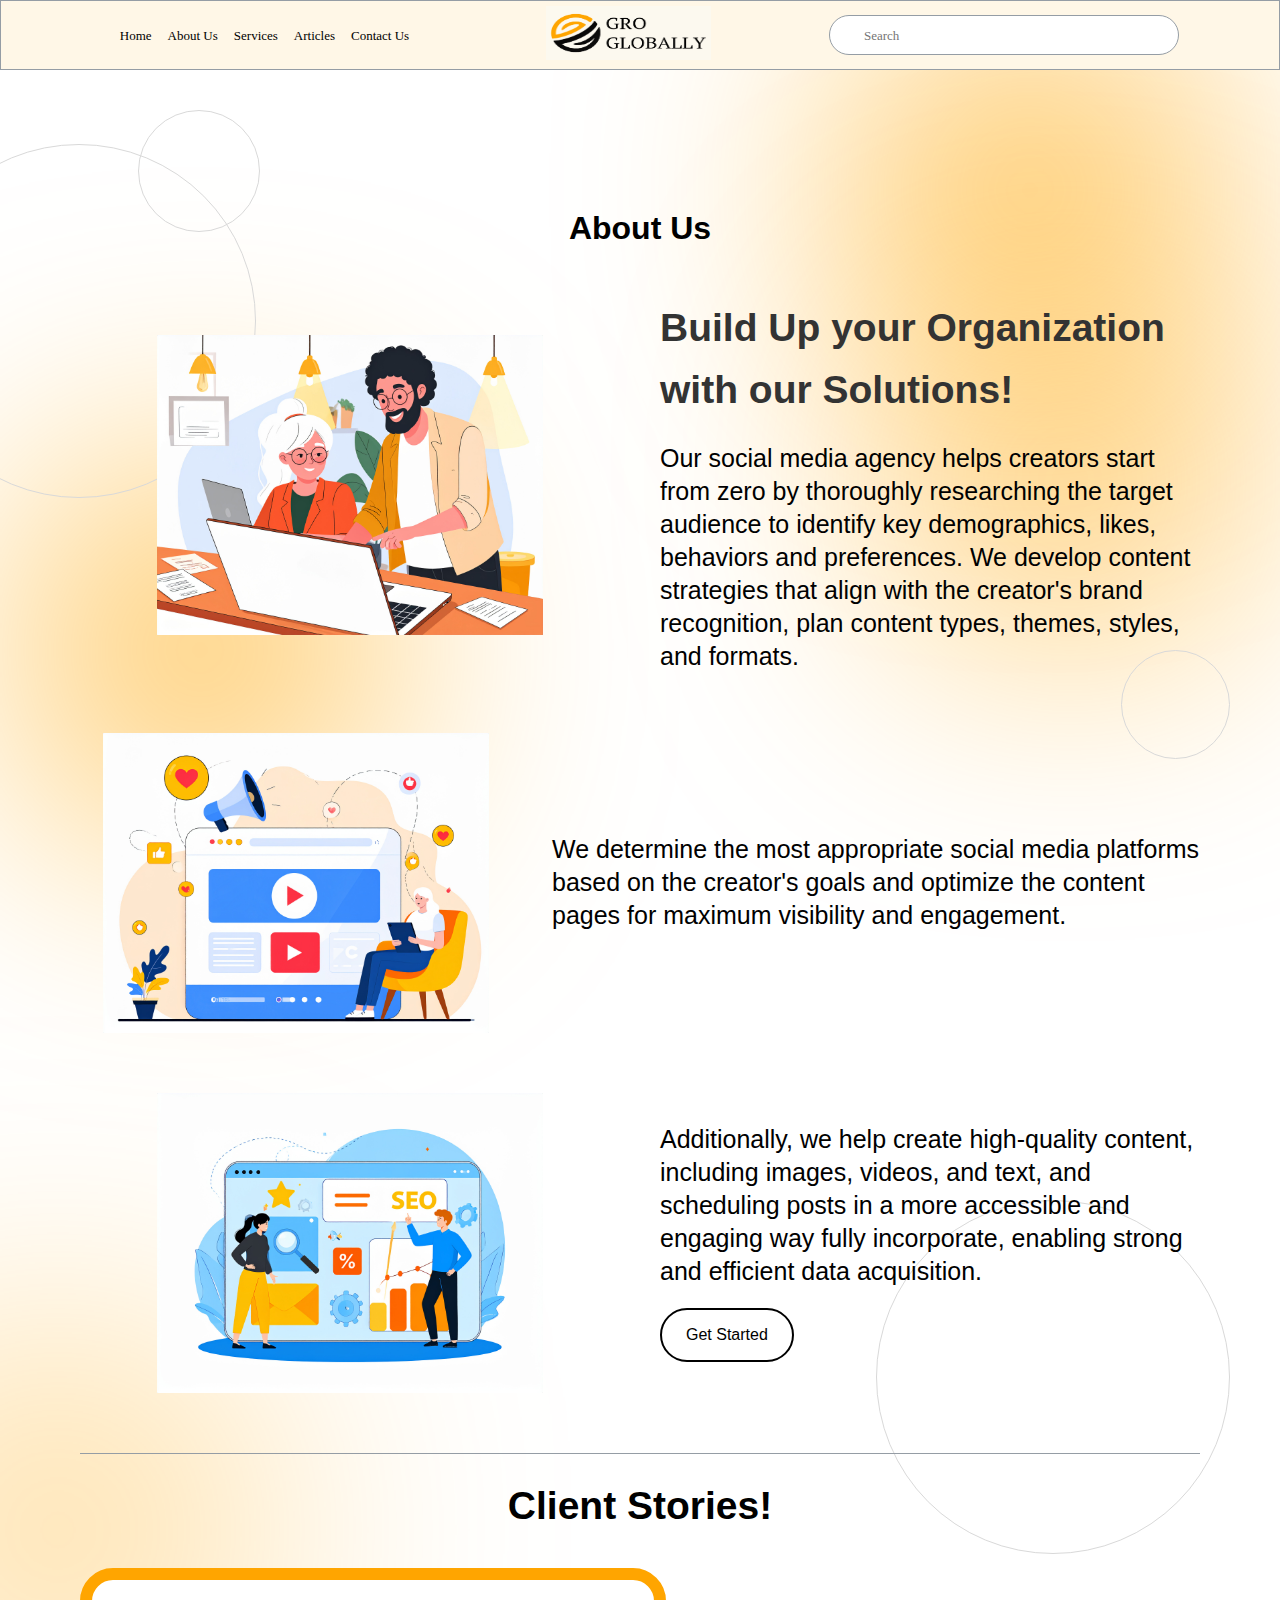
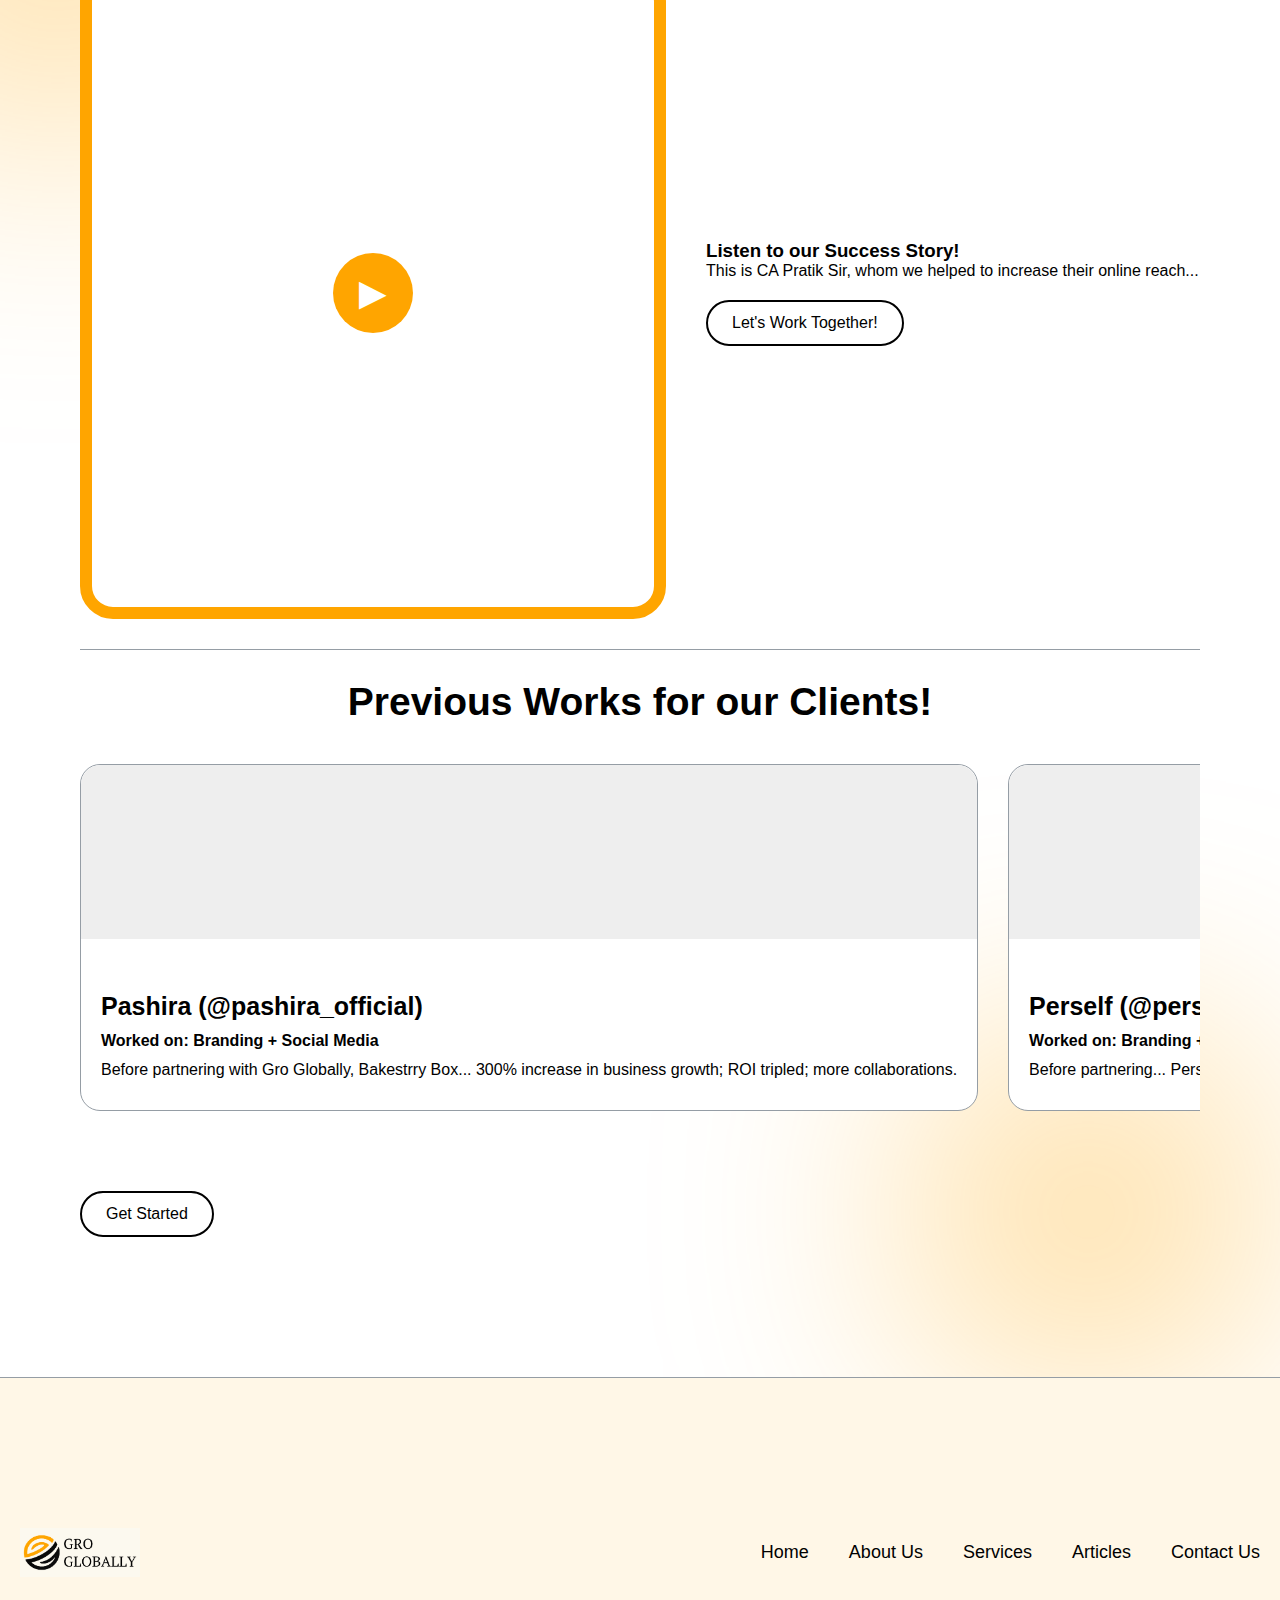
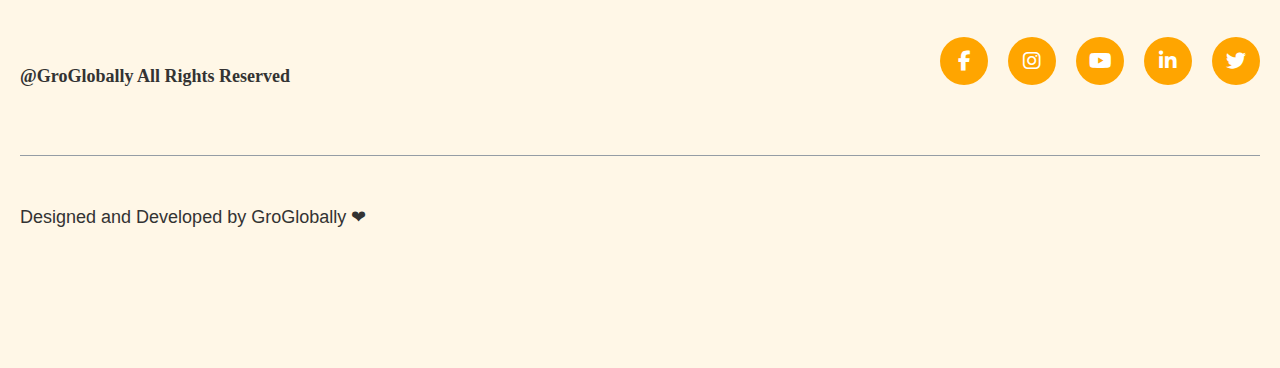
<file: aboutindex.html>
<!DOCTYPE html>
<html lang="en">
<head>
    <meta charset="UTF-8">
    <meta name="viewport" content="width=device-width, initial-scale=1.0">
    <title>About Us - GroGlobally</title>
              <link rel="stylesheet" href="https://cdnjs.cloudflare.com/ajax/libs/font-awesome/6.5.0/css/all.min.css">

    <link rel="stylesheet" href="aboutstyle.css">
    <style>


/* Make content grow to push footer */
main {
    flex: 1;
}

        /* Make body fill full height */
html, body {
    height: 100%;
    margin: 0;
    display: flex;
    flex-direction: column;
}
        /* Footer Styles */
        .footer {
            background: #FFF7E7;
            border-top: 1px solid #959DA5;
            padding: 70px 0 30px;
            margin-top: auto;
        }
        
        .footer-content {
            max-width: 1290px;
            margin: 0 auto;
        }
        
        .footer-top {
            display: flex;
            justify-content: space-between;
            align-items: center;
            margin-bottom: 60px;
            flex-wrap: wrap;
            gap: 30px;
        }
        
        .footer-logo {
            display: flex;
            flex-direction: column;
            align-items: center;
            font-weight: 700;
            color: #1a2a6c;
        }
        
        .footer-logo span:first-child {
            font-size: 24px;
            line-height: 1;
        }
        
        .footer-logo span:last-child {
            font-size: 20px;
            letter-spacing: 3px;
            margin-top: -5px;
        }
        
        .footer-menu {
            display: flex;
            gap: 40px;
            flex-wrap: wrap;
        }
        
        .footer-menu a {
            text-decoration: none;
            font-size: 18px;
            color: #000000;
            transition: all 0.3s ease;
            font-weight: 500;
        }
        
        .footer-menu a:hover {
            color: #FFA500;
        }
        
        .footer-middle {
            display: flex;
            justify-content: space-between;
            align-items: center;
            margin-bottom: 40px;
            flex-wrap: wrap;
            gap: 30px;
        }
        
        .copyright {
            font-weight: 700;
            font-size: 18px;
            color: #333;
        }
        
        .social-icons {
            display: flex;
            gap: 20px;
        }
        
        .social-icon {
            width: 48px;
            height: 48px;
            background: #FFA500;
            border-radius: 50%;
            display: flex;
            align-items: center;
            justify-content: center;
            color: white;
            font-size: 20px;
            transition: all 0.3s ease;
            text-decoration: none;
        }
        
        .social-icon:hover {
            transform: translateY(-5px);
            background: #1a2a6c;
        }
        
        .divider {
            height: 1px;
            background: #959DA5;
            margin: 30px 0;
        }
        
        .footer-bottom {
            text-align: center;
            font-size: 18px;
            color: #333;
            padding-top: 20px;
        }
        /* Decorative Elements */
.ellipse {
    position: absolute;
    border: 1px solid #D9D9D9;
    border-radius: 50%;
    z-index: -1; /* keep behind content */
}

.ellipse-130 {
    width: 354px; height: 354px;
    left: -98px; top: 144px;
}
.ellipse-139 {
    width: 122px; height: 122px;
    left: 138px; top: 110px;
}
.ellipse-140 {
    width: 109px; height: 109px;
    right: 50px; top: 650px;
}
.ellipse-136 {
    width: 354px; height: 354px;
    right: 50px; top: 1200px;
}


.orange-blur {
    position: absolute;
    background: #FFA500;
    filter: blur(150px);
    border-radius: 50%;
    z-index: -2; /* behind ellipses */
}

.orange-131 { width: 260px; height: 260px; right: 80px; top: 350px; }
.orange-132 { width: 260px; height: 260px; left: -72px; top: 1400px; filter: blur(175px); }
.orange-133 { width: 224px; height: 224px; right: 80px; top: 2700px; }

.about-section {
    max-width: 1200px;
    margin: 0 auto;
    padding: 60px 20px;
}

.section-title {
    text-align: center;
    font-size: 32px;
    font-weight: 700;
    margin-bottom: 50px;
}

.about-point {
    display: flex;
    align-items: center;
    justify-content: space-between;
    margin-bottom: 60px;
    gap: 40px;
}

.about-point .about-text {
    flex: 1;
    font-size: 18px;
    line-height: 1.6;
    
    color: #333;
}

.about-point .about-img {
    flex: 1;
    height: 300px;
    background-size: contain;
    background-repeat: no-repeat;
    background-position: center;
}

/* Alternating layout */
.point-1 .about-img {
    background-image: url("AboutUs_1.jpg");
}
.point-2 .about-img {
    background-image: url("AboutUs_2.jpg");
}
.point-3 .about-img {
    background-image: url("AboutUs_3.jpg");
}

/* Reverse order for point-2 */
.point-2 {
    flex-direction: row-reverse;
        text-align: left;

}

/* Button style */
.btn-outline {
    display: inline-block;
    padding: 12px 24px;
    border: 2px solid #000;
    border-radius: 30px;
    text-decoration: none;
    font-size: 16px;
    font-weight: 500;
    color: #000;
    margin-top: 20px;
    transition: all 0.3s ease;
}
.btn-outline:hover {
    background: #000;
    color: #fff;
}
/* Default text style */
.about-point .about-text {
    flex: 1;
    font-size: 18px;
    line-height: 1.6;
    color: #333;
    text-align: left; /* makes it left-aligned instead of centered */
}

/* Special case for point-2 */
.point-2 .about-text {
    text-align: left;
    flex: 1.2;              /* make text take more space */
}

.point-2 .about-img {
    flex: 0.8;              /* make image take less space */
}


    </style>
</head>
<body>
    <!-- Header/Navbar -->
    <header class="navbar">
        <div class="container">

            <nav class="nav-menu">
                <a href="index.html">Home</a>
                <a href="aboutindex.html">About Us</a>
                <a href="service.html">Services</a>
                <a href="blogs.html">Articles</a>
                <a href="contactus.html">Contact Us</a>
            </nav>
            <div class="logo">
                <img src="groglobally-logo.png" alt="GroGlobally Logo">
            </div>
            <div class="search-bar">
                <input type="text" placeholder="Search">
            </div>
        </div>
    </header>
<main>
    <section class="about-section">
        <div class="container">
            <h1 class="section-title">About Us</h1>
            <div class="about-point point-1">
                <div class="about-img img-"></div>
                <div class="about-text">
                    <h2>Build Up your Organization with our Solutions!</h2>
                    <p>
                        Our social media agency helps creators start from zero by thoroughly
                        researching the target audience to identify key demographics, likes,
                        behaviors and preferences. We develop content strategies that align
                        with the creator's brand recognition, plan content types, themes,
                        styles, and formats.
                    </p>
                </div>
            </div>

            <div class="about-point point-2">
                <div class="about-text">
                    <p>
                        We determine the most appropriate social media platforms based on
                        the creator's goals and optimize the content pages for maximum
                        visibility and engagement.
                    </p>
                </div>
                <div class="about-img img-2"></div>
            </div>

            <div class="about-point point-3">
                <div class="about-img img-3"></div>
                <div class="about-text">
                    <p>
                        Additionally, we help create high‑quality content, including images,
                        videos, and text, and scheduling posts in a more accessible and
                        engaging way fully incorporate, enabling strong and efficient data
                        acquisition.
                    </p>
                    <a href="contactus.html" class="btn-outline">Get Started</a>
                </div>
            </div>

            <hr class="divider">

            <div class="client-stories">
                <h2>Client Stories!</h2>
                <div class="story-wrap">
                    <div class="video-thumb">
                        <button class="play-btn">▶</button>
                    </div>
                    <div class="story-text">
                        <h3>Listen to our Success Story!</h3>
                        <p>This is CA Pratik Sir, whom we helped to increase their online reach...</p>
                        <a href="contactus.html" class="btn-outline">Let's Work Together!</a>
                    </div>
                </div>
            </div>

            <hr class="divider">

            <div class="previous-works">
                <h2>Previous Works for our Clients!</h2>
                <div class="works-carousel">
                    <div class="work-item">
                        <div class="work-img"></div>
                        <div class="work-content">
                            <h4>Pashira (@pashira_official)</h4>
                            <p><strong>Worked on: Branding + Social Media</strong></p>
                            <p>
                                Before partnering with Gro Globally, Bakestrry Box... 300% increase
                                in business growth; ROI tripled; more collaborations.
                            </p>
                        </div>
                    </div>
                    <div class="work-item">
                        <div class="work-img"></div>
                        <div class="work-content">
                            <h4>Perself (@perself7)</h4>
                            <p><strong>Worked on: Branding + Social Media</strong></p>
                            <p>
                                Before partnering... Perself witnessed a transformative shift... 4×
                                increase in engagement; steady follower growth.
                            </p>
                        </div>
                    </div>
                </div>
                <a href="#" class="btn-outline center-btn">Get Started</a>
            </div>
        </div>
    </section>
</main>

    <footer class="footer">
        <div class="container">
            <div class="footer-content">
                <div class="footer-top">
                                   <img src="groglobally-logo.png" alt="Description"style="width: 120px; height: auto;"/>
                   <div class="footer-menu">
    <a href="index.html">Home</a>
    <a href="aboutindex.html">About Us</a>
    <a href="service.html">Services</a>
    <a href="blogs.html">Articles</a>
    <a href="contactus.html">Contact Us</a>
</div>
                </div>
                <div class="footer-middle">
                    <div class="copyright">@GroGlobally All Rights Reserved</div>
                    <div class="social-icons">
                        <a href="#" class="social-icon"><i class="fab fa-facebook-f"></i></a>
                        <a href="#" class="social-icon"><i class="fab fa-instagram"></i></a>
                        <a href="#" class="social-icon"><i class="fab fa-youtube"></i></a>
                        <a href="#" class="social-icon"><i class="fab fa-linkedin-in"></i></a>
                        <a href="#" class="social-icon"><i class="fab fa-twitter"></i></a>
                    </div>
                </div>
                <div class="divider"></div>
                <div class="footer-bottom">
                    <p>Designed and Developed by GroGlobally ❤</p>
                </div>
            </div>
        </div>
    </footer>
        <!-- Decorative Elements -->
<div class="ellipse ellipse-130"></div>
<div class="ellipse ellipse-139"></div>
<div class="ellipse ellipse-140"></div>
<div class="ellipse ellipse-136"></div>
<div class="ellipse ellipse-137"></div>
<div class="ellipse ellipse-138"></div>

<div class="orange-blur orange-131"></div>
<div class="orange-blur orange-132"></div>
<div class="orange-blur orange-133"></div>
<div class="orange-blur orange-134"></div>
<div class="orange-blur orange-135"></div>
</body>
</html>
</file>
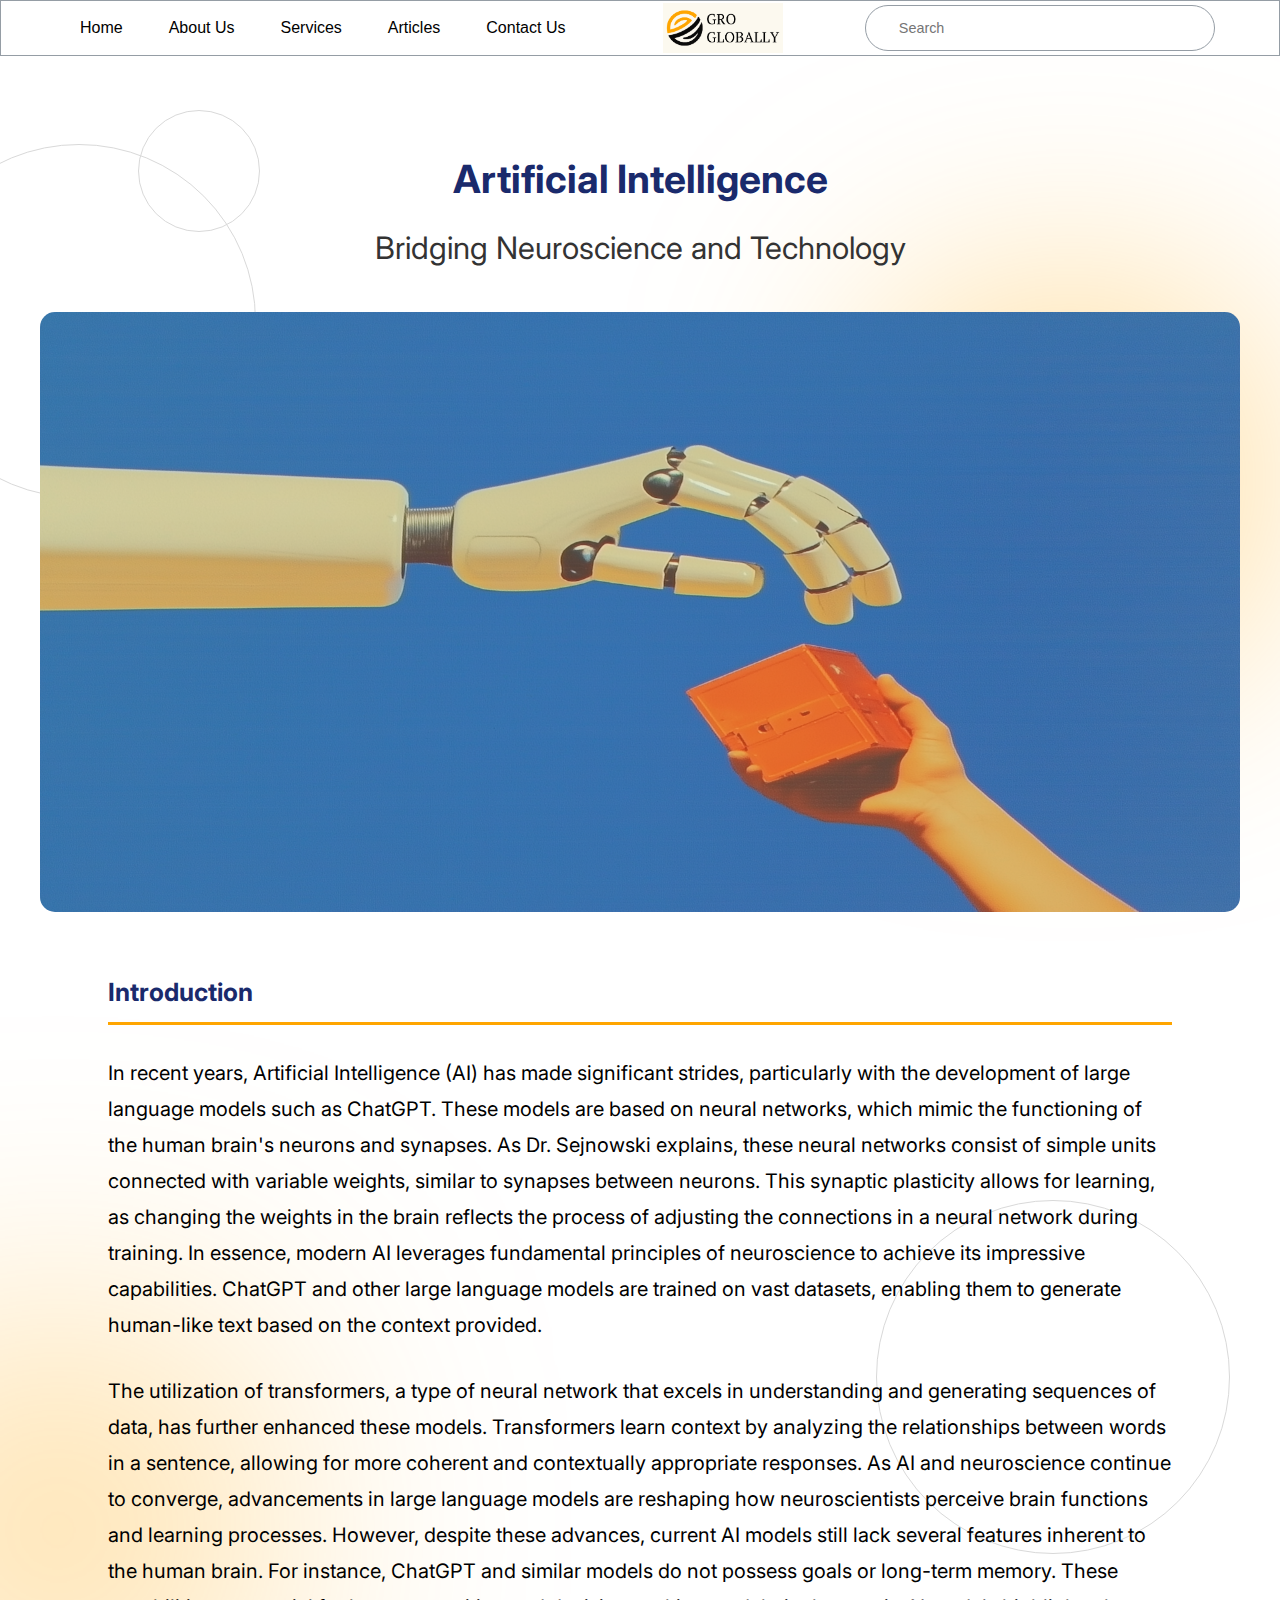
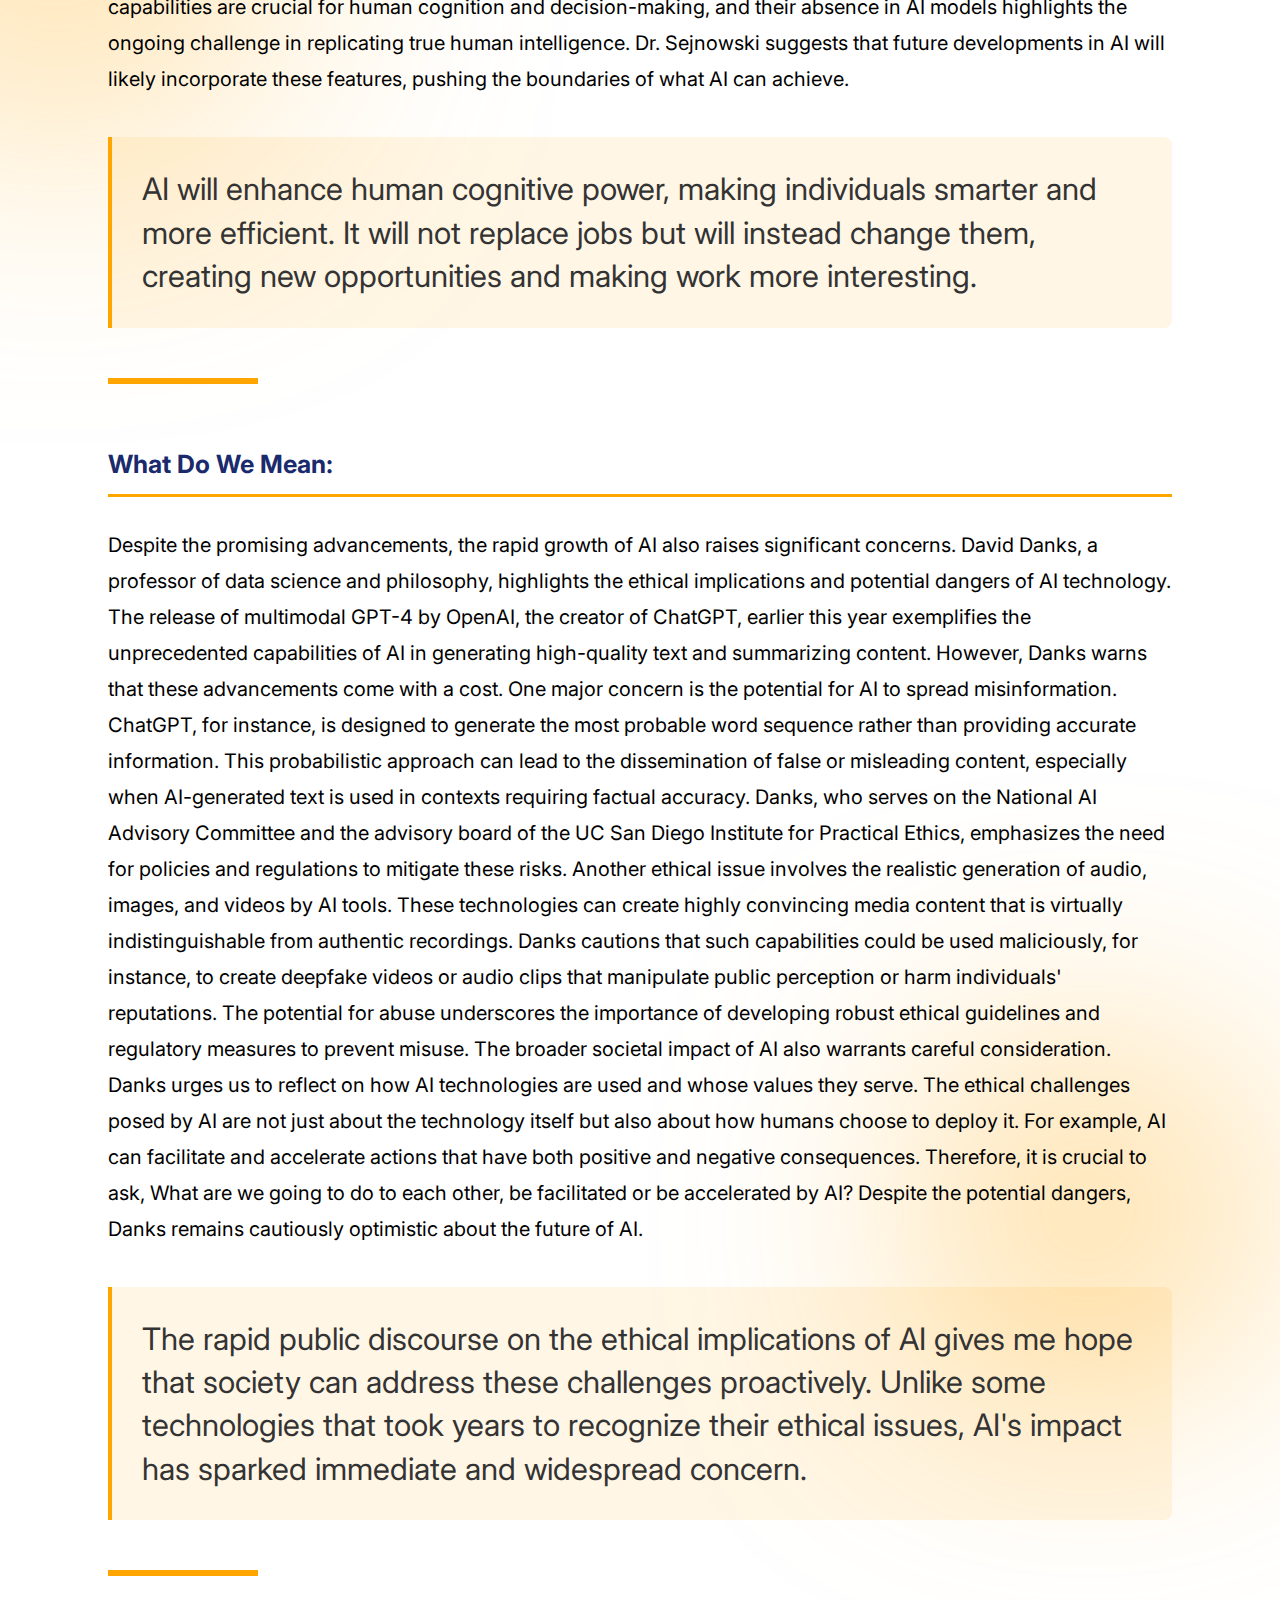
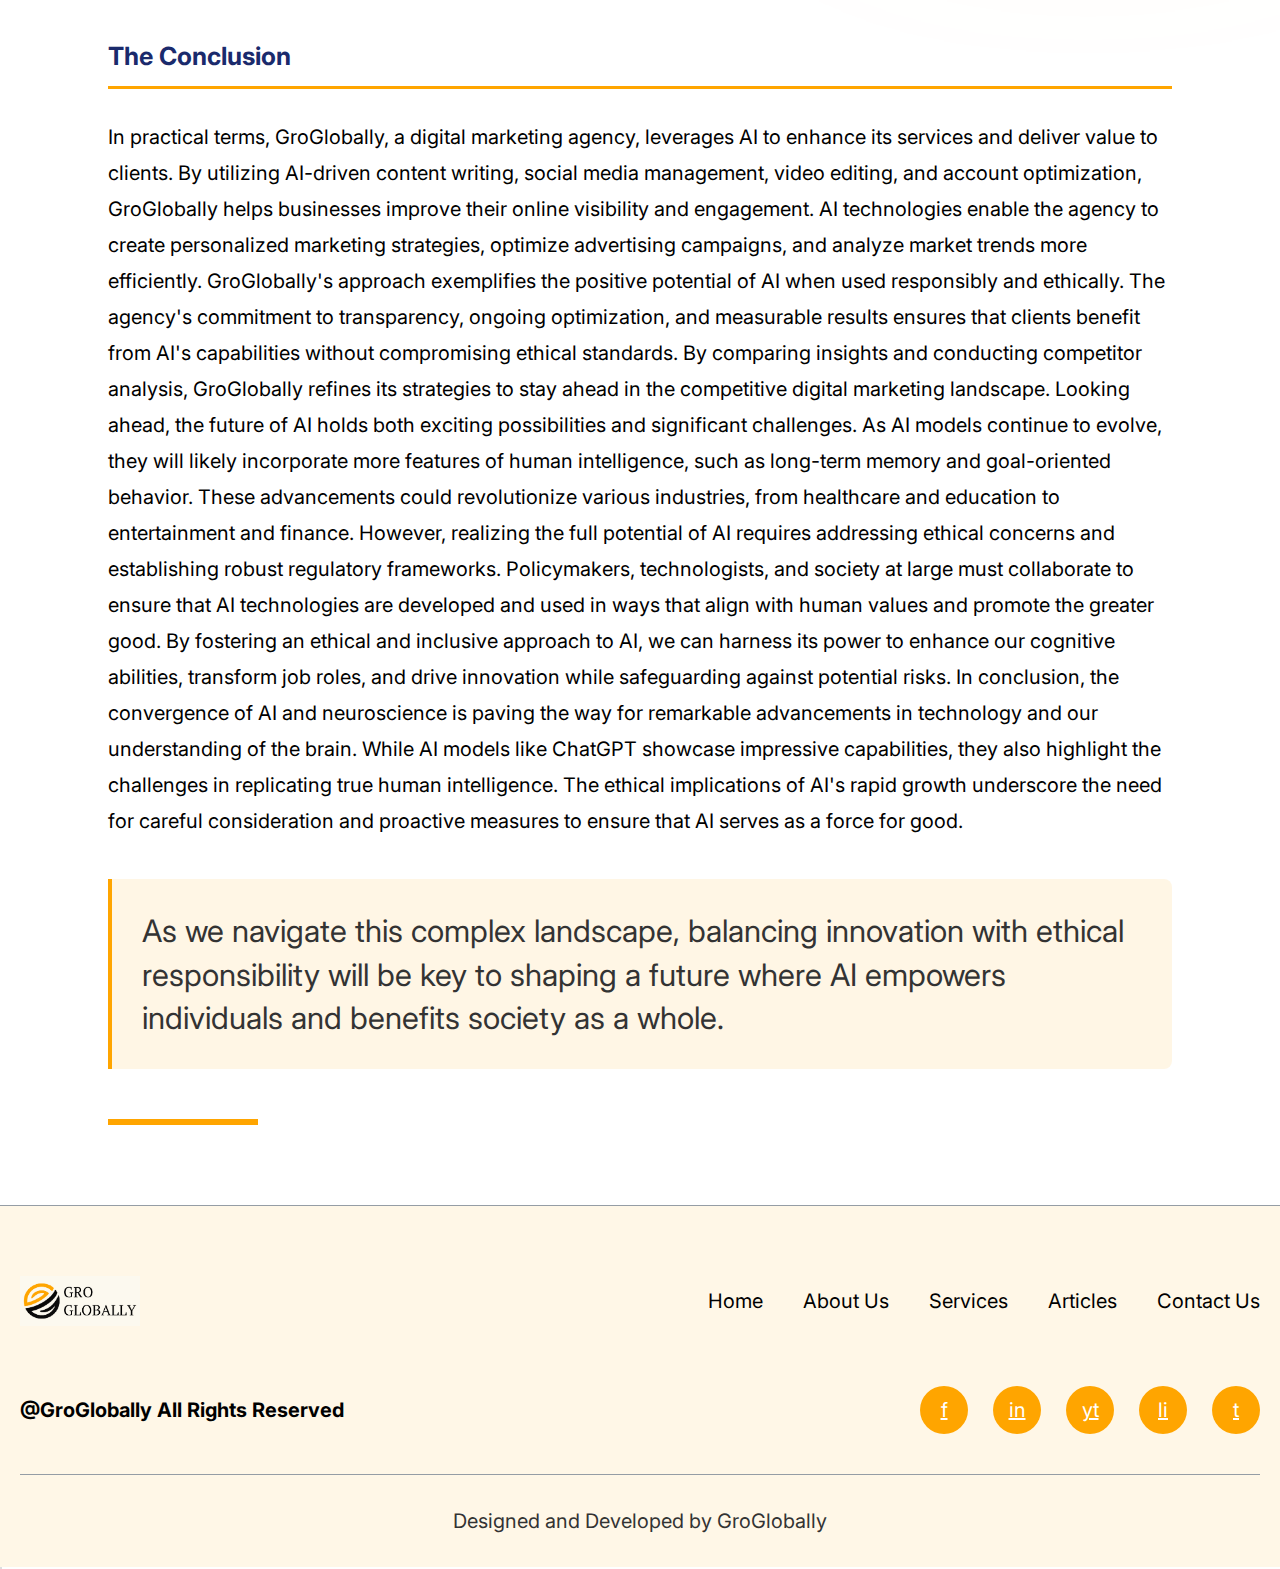
<file: ai.html>
<!DOCTYPE html>
<html lang="en">
<head>
    <meta charset="UTF-8">
    <meta name="viewport" content="width=device-width, initial-scale=1.0">
    <title>Artificial Intelligence: Bridging Neuroscience and Technology</title>
    <link rel="preconnect" href="https://fonts.googleapis.com">
    <link rel="preconnect" href="https://fonts.gstatic.com" crossorigin>
    <link href="https://fonts.googleapis.com/css2?family=Inter:wght@300;400;500;600;700&display=swap" rel="stylesheet">
    <style>
        * {
            margin: 0;
            padding: 0;
            box-sizing: border-box;
        }
        
        body {
            font-family: 'Inter', sans-serif;
            background: #FFFFFF;
            color: #000000;
            line-height: 1.6;
            position: relative;
            min-height: 100vh;
        }
        
        .container {
            max-width: 1440px;
            margin: 0 auto;
            padding: 0 20px;
            position: relative;
        }
        
        /* Navbar Styles */
        .navbar {
            display: flex;
            justify-content: space-between;
            align-items: center;
            padding: 8px 80px;
            background: #FFF7E7;
            border: 1px solid #959DA5;
            position: sticky;
            top: 0;
            z-index: 100;
        }
        
        .logo {
            width: 165px;
            height: 54px;
            color: white;
            display: flex;
            align-items: center;
            justify-content: center;
            font-weight: 700;
            font-size: 24px;
            border-radius: 8px;
        }
        
        .menu {
            display: flex;
            gap: 30px;
        }
        
        .menu a {
            text-decoration: none;
            font-weight: 400;
            font-size: 16px;
            color: #000000;
            transition: all 0.3s ease;
        }
        
        .menu a:hover {
            color: #FFA500;
            transform: translateY(-2px);
        }
        
        .search-container {
            display: flex;
            align-items: center;
            background: #FFFFFF;
            border: 1px solid #959DA5;
            border-radius: 30px;
            padding: 8px 20px;
            width: 350px;
        }
        
        .search-container input {
            border: none;
            outline: none;
            width: 100%;
            font-size: 16px;
            padding: 4px 10px;
        }
        
        /* Header Styles */
        .header {
            text-align: center;
            padding: 80px 0 40px;
            margin-top: 20px;
        }
        
        .header h1 {
            font-weight: 700;
            font-size: 39px;
            line-height: 1.2;
            margin-bottom: 20px;
            color: #1a2a6c;
        }
        
        .header h2 {
            font-weight: 400;
            font-size: 31px;
            color: #333;
            max-width: 800px;
            margin: 0 auto;
        }
        
 

        
        /* Content Sections */
        .content-section {
            max-width: 1064px;
            margin: 60px auto;
        }
        
        .section-heading {
            font-weight: 700;
            font-size: 25px;
            margin-bottom: 30px;
            padding-bottom: 10px;
            border-bottom: 3px solid #FFA500;
            color: #1a2a6c;
        }
        
        .content-text {
            font-weight: 400;
            font-size: 20px;
            line-height: 1.8;
            margin-bottom: 30px;
        }
        
        .highlight-box {
            background: rgba(255, 165, 0, 0.1);
            border-left: 4px solid #FFA500;
            padding: 30px;
            margin: 40px 0;
            border-radius: 0 8px 8px 0;
        }
        
        .highlight-box p {
            font-size: 31px;
            line-height: 1.4;
            font-weight: 400;
            color: #333;
        }
        
        .decor-line {
            height: 6px;
            background: #FFA500;
            width: 150px;
            margin: 50px 0;
        }
        
        /* Footer Styles */
        .footer {
            background: #FFF7E7;
            border-top: 1px solid #959DA5;
            padding: 70px 0 30px;
            margin-top: 80px;
        }
        
        .footer-content {
            max-width: 1290px;
            margin: 0 auto;
        }
        
        .footer-top {
            display: flex;
            justify-content: space-between;
            align-items: center;
            margin-bottom: 60px;
        }
        
        .footer-logo {
            width: 217px;
            height: 67px;
            background: linear-gradient(45deg, #1a2a6c, #b21f1f, #1a2a6c);
            color: white;
            display: flex;
            align-items: center;
            justify-content: center;
            font-weight: 700;
            font-size: 24px;
            border-radius: 8px;
        }
        
        .footer-menu {
            display: flex;
            gap: 40px;
        }
        
        .footer-menu a {
            text-decoration: none;
            font-size: 20px;
            color: #000000;
            transition: all 0.3s ease;
        }
        
        .footer-menu a:hover {
            color: #FFA500;
        }
        
        .footer-middle {
            display: flex;
            justify-content: space-between;
            align-items: center;
            margin-bottom: 40px;
        }
        
        .copyright {
            font-weight: 700;
            font-size: 20px;
        }
        
        .social-icons {
            display: flex;
            gap: 25px;
        }
        
        .social-icon {
            width: 48px;
            height: 48px;
            background: #FFA500;
            border-radius: 50%;
            display: flex;
            align-items: center;
            justify-content: center;
            color: white;
            font-size: 20px;
            transition: all 0.3s ease;
        }
        
        .social-icon:hover {
            transform: translateY(-5px);
            background: #1a2a6c;
        }
        
        .divider {
            height: 1px;
            background: #959DA5;
            margin: 30px 0;
        }
        
        .footer-bottom {
            text-align: center;
            font-size: 20px;
            color: #333;
        }
        
        /* Responsive Design */
        @media (max-width: 1200px) {
            .navbar {
                padding: 8px 40px;
            }
            
            .menu {
                gap: 20px;
            }
            
            .search-container {
                width: 280px;
            }
        }
        
        @media (max-width: 992px) {
            .header {
                padding: 60px 0 30px;
            }
            
            .header h1 {
                font-size: 32px;
            }
            
            .header h2 {
                font-size: 26px;
            }
            
            .featured-image {
                height: 400px;
                font-size: 28px;
            }
            
            .footer-top {
                flex-direction: column;
                gap: 30px;
            }
            
            .footer-menu {
                flex-wrap: wrap;
                justify-content: center;
            }
            
            .footer-middle {
                flex-direction: column;
                gap: 30px;
            }
        }
        
        @media (max-width: 768px) {
            .navbar {
                flex-direction: column;
                gap: 20px;
                padding: 20px;
            }
            
            .menu {
                flex-wrap: wrap;
                justify-content: center;
            }
            
            .search-container {
                width: 100%;
                max-width: 350px;
            }
            
            .header h1 {
                font-size: 28px;
            }
            
            .header h2 {
                font-size: 22px;
            }
            
            .featured-image {
                height: 30px;
                font-size: 24px;
            }
            
            .section-heading {
                font-size: 22px;
            }
            
            .content-text {
                font-size: 18px;
            }
            
            .highlight-box p {
                font-size: 24px;
            }
        }
        .featured-image {
    display: flex;
    justify-content: center;
    align-items: center;
}

.featured-image img {
    border-radius: 15px; /* curves the edges */
    display: block;
}
.navbar {
    display: flex;
    align-items: center;
    justify-content: space-between;
    padding: 10px 20px;
}

.nav-menu a {
    text-decoration: none; /* removes underline */
    color: black; /* text color */
    margin: 0 15px; /* space between items */
    font-size: 16px;
}

.nav-menu a:hover {
    color: #007BFF; /* hover color */
}

.navbar {
  background-color: white;
  padding: 0 5%; /* proportional left & right space */
}
.navbar-content {
  max-width: 1290px;  /* same as footer */
  margin: 0 auto;     /* center horizontally */
  display: flex;
  align-items: center;
  justify-content: space-between;
  gap: 40px;          /* space between nav items, logo, search */
  padding: 20px 0;    /* vertical padding only */
}


.nav-menu {
  display: flex;
  gap: 1rem; /* proportional gap between nav items */
}

.nav-menu a {
  text-decoration: none;
  color: black;
  font-weight: normal;
  font-family: Arial, Helvetica, sans-serif;
  font-size: 1rem;
}

.logo {
  margin: 0 1rem; /* small space around logo */
  flex-shrink: 0;
}

.search-container {
  display: flex;
  align-items: center;
  gap: 1rem;
}

.search-container input {
  padding: 0.4rem 0.8rem;
  font-size: 0.9rem;
}
        /* Decorative Elements */
.ellipse {
    position: absolute;
    border: 1px solid #D9D9D9;
    border-radius: 50%;
    z-index: -1; /* keep behind content */
}

.ellipse-130 {
    width: 354px; height: 354px;
    left: -98px; top: 144px;
}
.ellipse-139 {
    width: 122px; height: 122px;
    left: 138px; top: 110px;
}
.ellipse-140 {
    width: 109px; height: 109px;
    right: 50px; top: 650px;
}
.ellipse-136 {
    width: 354px; height: 354px;
    right: 50px; top: 1200px;
}


.orange-blur {
    position: absolute;
    background: #FFA500;
    filter: blur(150px);
    border-radius: 50%;
    z-index: -2; /* behind ellipses */
}

.orange-131 { width: 260px; height: 260px; right: 80px; top: 350px; }
.orange-132 { width: 260px; height: 260px; left: -72px; top: 1400px; filter: blur(175px); }
.orange-133 { width: 224px; height: 224px; right: 80px; top: 2700px; }


    </style>
</head>
<body>
    <!-- Navbar -->
<nav class="navbar">
    <div class="nav-menu">
        <a href="index.html">Home</a>
        <a href="aboutindex.html">About Us</a>
        <a href="service.html">Services</a>
        <a href="blogs.html">Articles</a>
        <a href="contactus.html">Contact Us</a>
    </div>

    <div class="logo">
        <img src="groglobally-logo.png" alt="Description" style="width: 120px; height: auto;"/>
    </div>

    <div class="search-container">
        <input type="text" placeholder="Search">
    </div>
</nav>


    
    <div class="container">
        <!-- Header -->
        <header class="header" id="home">
            <h1>Artificial Intelligence</h1>
            <h2>Bridging Neuroscience and Technology</h2>
        </header>
        
        <!-- Featured Image -->
        <div class="featured-image">
    <img src="Artificial_Intelligence.png" alt="Website Logo" width="1200" height="600">
        </div>
        
        <!-- Introduction Section -->
        <section class="content-section">
            <h3 class="section-heading">Introduction</h3>
            <div class="content-text">
                In recent years, Artificial Intelligence (AI) has made significant strides, particularly with the development of large language models such as ChatGPT. These models are based on neural networks, which mimic the functioning of the human brain's neurons and synapses. As Dr. Sejnowski explains, these neural networks consist of simple units connected with variable weights, similar to synapses between neurons. This synaptic plasticity allows for learning, as changing the weights in the brain reflects the process of adjusting the connections in a neural network during training. In essence, modern AI leverages fundamental principles of neuroscience to achieve its impressive capabilities. ChatGPT and other large language models are trained on vast datasets, enabling them to generate human-like text based on the context provided.
            </div>
            
            <div class="content-text">
                The utilization of transformers, a type of neural network that excels in understanding and generating sequences of data, has further enhanced these models. Transformers learn context by analyzing the relationships between words in a sentence, allowing for more coherent and contextually appropriate responses. As AI and neuroscience continue to converge, advancements in large language models are reshaping how neuroscientists perceive brain functions and learning processes. However, despite these advances, current AI models still lack several features inherent to the human brain. For instance, ChatGPT and similar models do not possess goals or long-term memory. These capabilities are crucial for human cognition and decision-making, and their absence in AI models highlights the ongoing challenge in replicating true human intelligence. Dr. Sejnowski suggests that future developments in AI will likely incorporate these features, pushing the boundaries of what AI can achieve.
            </div>
            
            <div class="highlight-box">
                <p>AI will enhance human cognitive power, making individuals smarter and more efficient. It will not replace jobs but will instead change them, creating new opportunities and making work more interesting.</p>
            </div>
            
            <div class="decor-line"></div>
        </section>
        
        <!-- What Do We Mean Section -->
        <section class="content-section">
            <h3 class="section-heading">What Do We Mean:</h3>
            <div class="content-text">
                Despite the promising advancements, the rapid growth of AI also raises significant concerns. David Danks, a professor of data science and philosophy, highlights the ethical implications and potential dangers of AI technology. The release of multimodal GPT-4 by OpenAI, the creator of ChatGPT, earlier this year exemplifies the unprecedented capabilities of AI in generating high-quality text and summarizing content. However, Danks warns that these advancements come with a cost. One major concern is the potential for AI to spread misinformation. ChatGPT, for instance, is designed to generate the most probable word sequence rather than providing accurate information. This probabilistic approach can lead to the dissemination of false or misleading content, especially when AI-generated text is used in contexts requiring factual accuracy. Danks, who serves on the National AI Advisory Committee and the advisory board of the UC San Diego Institute for Practical Ethics, emphasizes the need for policies and regulations to mitigate these risks. Another ethical issue involves the realistic generation of audio, images, and videos by AI tools. These technologies can create highly convincing media content that is virtually indistinguishable from authentic recordings. Danks cautions that such capabilities could be used maliciously, for instance, to create deepfake videos or audio clips that manipulate public perception or harm individuals' reputations. The potential for abuse underscores the importance of developing robust ethical guidelines and regulatory measures to prevent misuse. The broader societal impact of AI also warrants careful consideration. Danks urges us to reflect on how AI technologies are used and whose values they serve. The ethical challenges posed by AI are not just about the technology itself but also about how humans choose to deploy it. For example, AI can facilitate and accelerate actions that have both positive and negative consequences. Therefore, it is crucial to ask, What are we going to do to each other, be facilitated or be accelerated by AI? Despite the potential dangers, Danks remains cautiously optimistic about the future of AI.
            </div>
            
            <div class="highlight-box">
                <p>The rapid public discourse on the ethical implications of AI gives me hope that society can address these challenges proactively. Unlike some technologies that took years to recognize their ethical issues, AI's impact has sparked immediate and widespread concern.</p>
            </div>
            
            <div class="decor-line"></div>
        </section>
        
        <!-- Conclusion Section -->
        <section class="content-section">
            <h3 class="section-heading">The Conclusion</h3>
            <div class="content-text">
                In practical terms, GroGlobally, a digital marketing agency, leverages AI to enhance its services and deliver value to clients. By utilizing AI-driven content writing, social media management, video editing, and account optimization, GroGlobally helps businesses improve their online visibility and engagement. AI technologies enable the agency to create personalized marketing strategies, optimize advertising campaigns, and analyze market trends more efficiently. GroGlobally's approach exemplifies the positive potential of AI when used responsibly and ethically. The agency's commitment to transparency, ongoing optimization, and measurable results ensures that clients benefit from AI's capabilities without compromising ethical standards. By comparing insights and conducting competitor analysis, GroGlobally refines its strategies to stay ahead in the competitive digital marketing landscape. Looking ahead, the future of AI holds both exciting possibilities and significant challenges. As AI models continue to evolve, they will likely incorporate more features of human intelligence, such as long-term memory and goal-oriented behavior. These advancements could revolutionize various industries, from healthcare and education to entertainment and finance. However, realizing the full potential of AI requires addressing ethical concerns and establishing robust regulatory frameworks. Policymakers, technologists, and society at large must collaborate to ensure that AI technologies are developed and used in ways that align with human values and promote the greater good. By fostering an ethical and inclusive approach to AI, we can harness its power to enhance our cognitive abilities, transform job roles, and drive innovation while safeguarding against potential risks. In conclusion, the convergence of AI and neuroscience is paving the way for remarkable advancements in technology and our understanding of the brain. While AI models like ChatGPT showcase impressive capabilities, they also highlight the challenges in replicating true human intelligence. The ethical implications of AI's rapid growth underscore the need for careful consideration and proactive measures to ensure that AI serves as a force for good.
            </div>
            
            <div class="highlight-box">
                <p>As we navigate this complex landscape, balancing innovation with ethical responsibility will be key to shaping a future where AI empowers individuals and benefits society as a whole.</p>
            </div>
            
            <div class="decor-line"></div>
        </section>
    </div>
    
    <!-- Footer -->
    <footer class="footer">
        <div class="container">
            <div class="footer-content">
                <div class="footer-top">
                         <img src="groglobally-logo.png" alt="Description"style="width: 120px; height: auto;"/>
                    <div class="footer-menu">
    <a href="index.html">Home</a>
    <a href="aboutindex.html">About Us</a>
    <a href="service.html">Services</a>
    <a href="blogs.html">Articles</a>
    <a href="contactus.html">Contact Us</a>
</div>
                </div>
                
                <div class="footer-middle">
                    <div class="copyright">@GroGlobally All Rights Reserved</div>
                    <div class="social-icons">
                        <a href="#" class="social-icon">f</a>
                        <a href="#" class="social-icon">in</a>
                        <a href="#" class="social-icon">yt</a>
                        <a href="#" class="social-icon">li</a>
                        <a href="#" class="social-icon">t</a>
                    </div>
                </div>
                
                <div class="divider"></div>
                
                <div class="footer-bottom">
                    <p>Designed and Developed by GroGlobally </p>
                </div>
            </div>
        </div>
    </footer>
    <div class="ellipse ellipse-130"></div>
<div class="ellipse ellipse-139"></div>
<div class="ellipse ellipse-140"></div>
<div class="ellipse ellipse-136"></div>
<div class="ellipse ellipse-137"></div>
<div class="ellipse ellipse-138"></div>

<div class="orange-blur orange-131"></div>
<div class="orange-blur orange-132"></div>
<div class="orange-blur orange-133"></div>
<div class="orange-blur orange-134"></div>
<div class="orange-blur orange-135"></div>
    
    <script>
        // Smooth scrolling for anchor links
        document.querySelectorAll('a[href^="#"]').forEach(anchor => {
            anchor.addEventListener('click', function (e) {
                e.preventDefault();
                
                const targetId = this.getAttribute('href');
                if(targetId === '#') return;
                
                const targetElement = document.querySelector(targetId);
                if(targetElement) {
                    window.scrollTo({
                        top: targetElement.offsetTop - 80,
                        behavior: 'smooth'
                    });
                }
            });
        });
    </script>
</body>
</html>
</file>
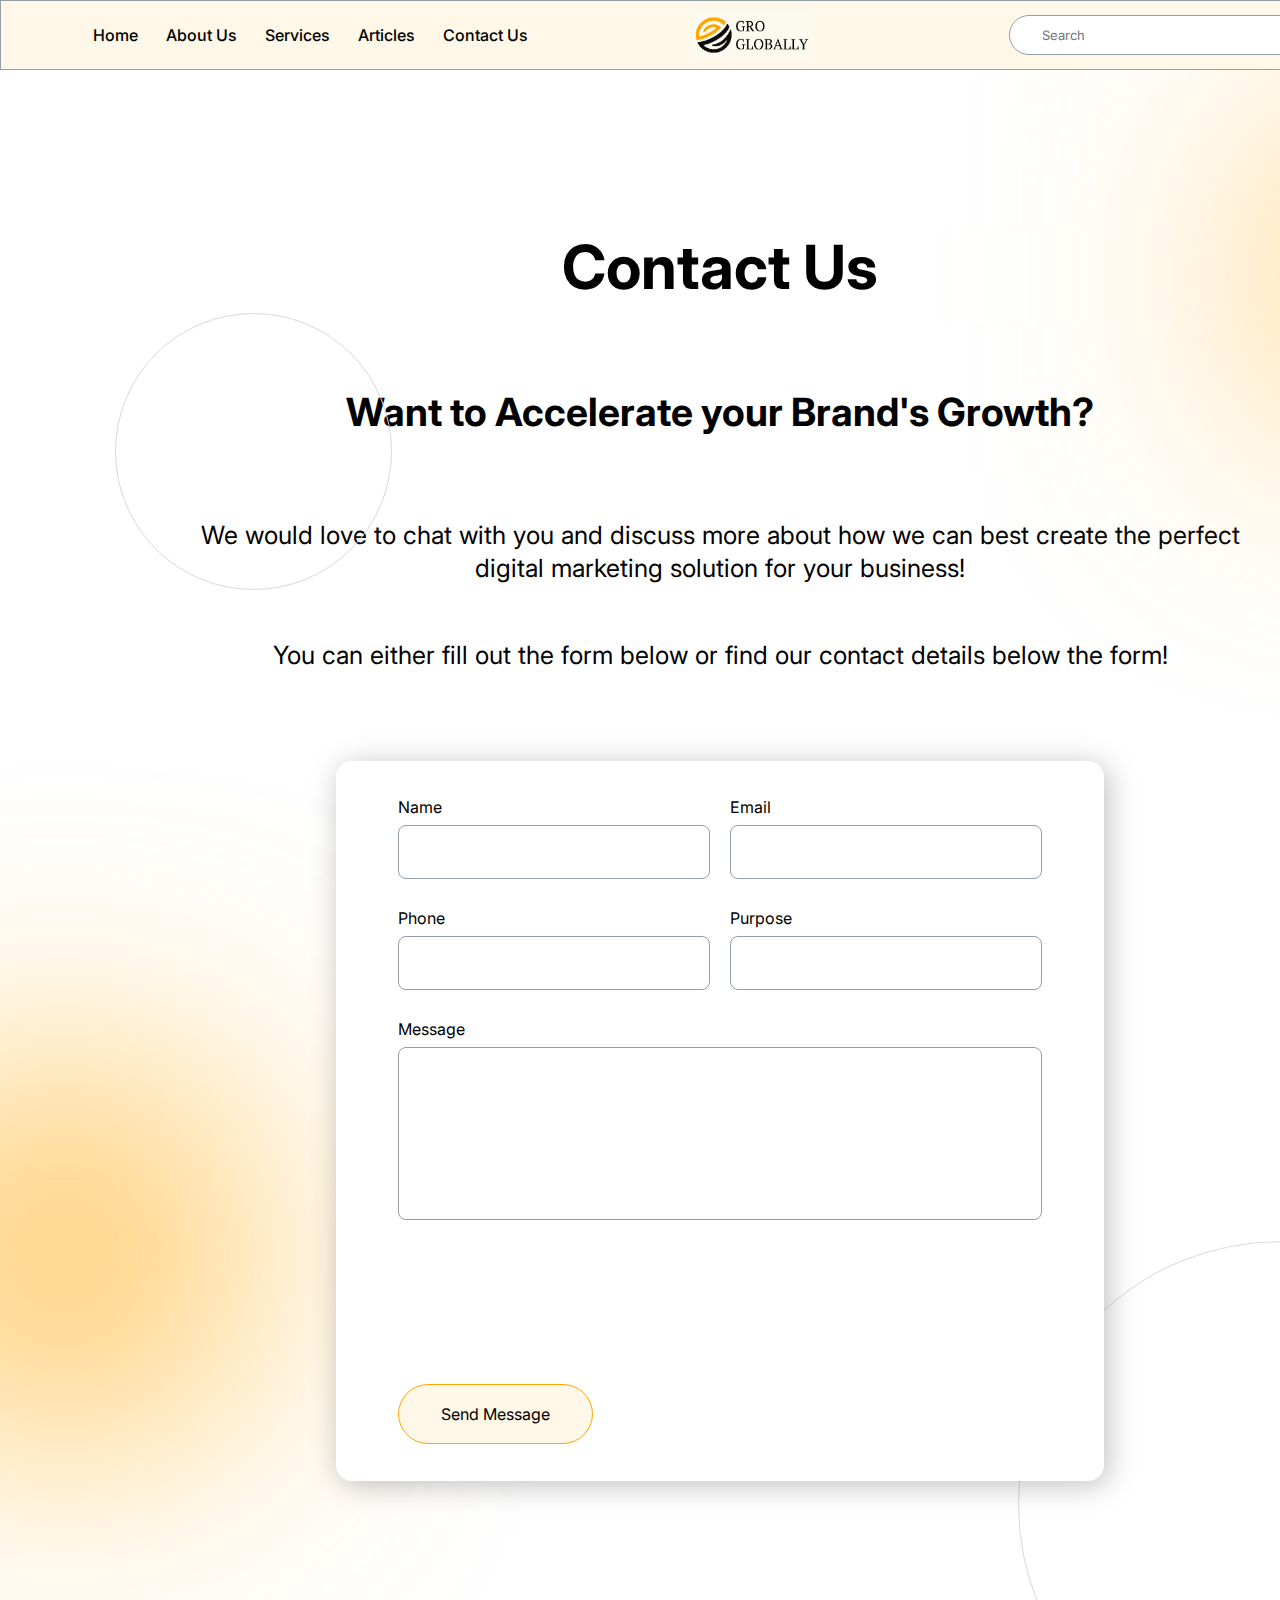
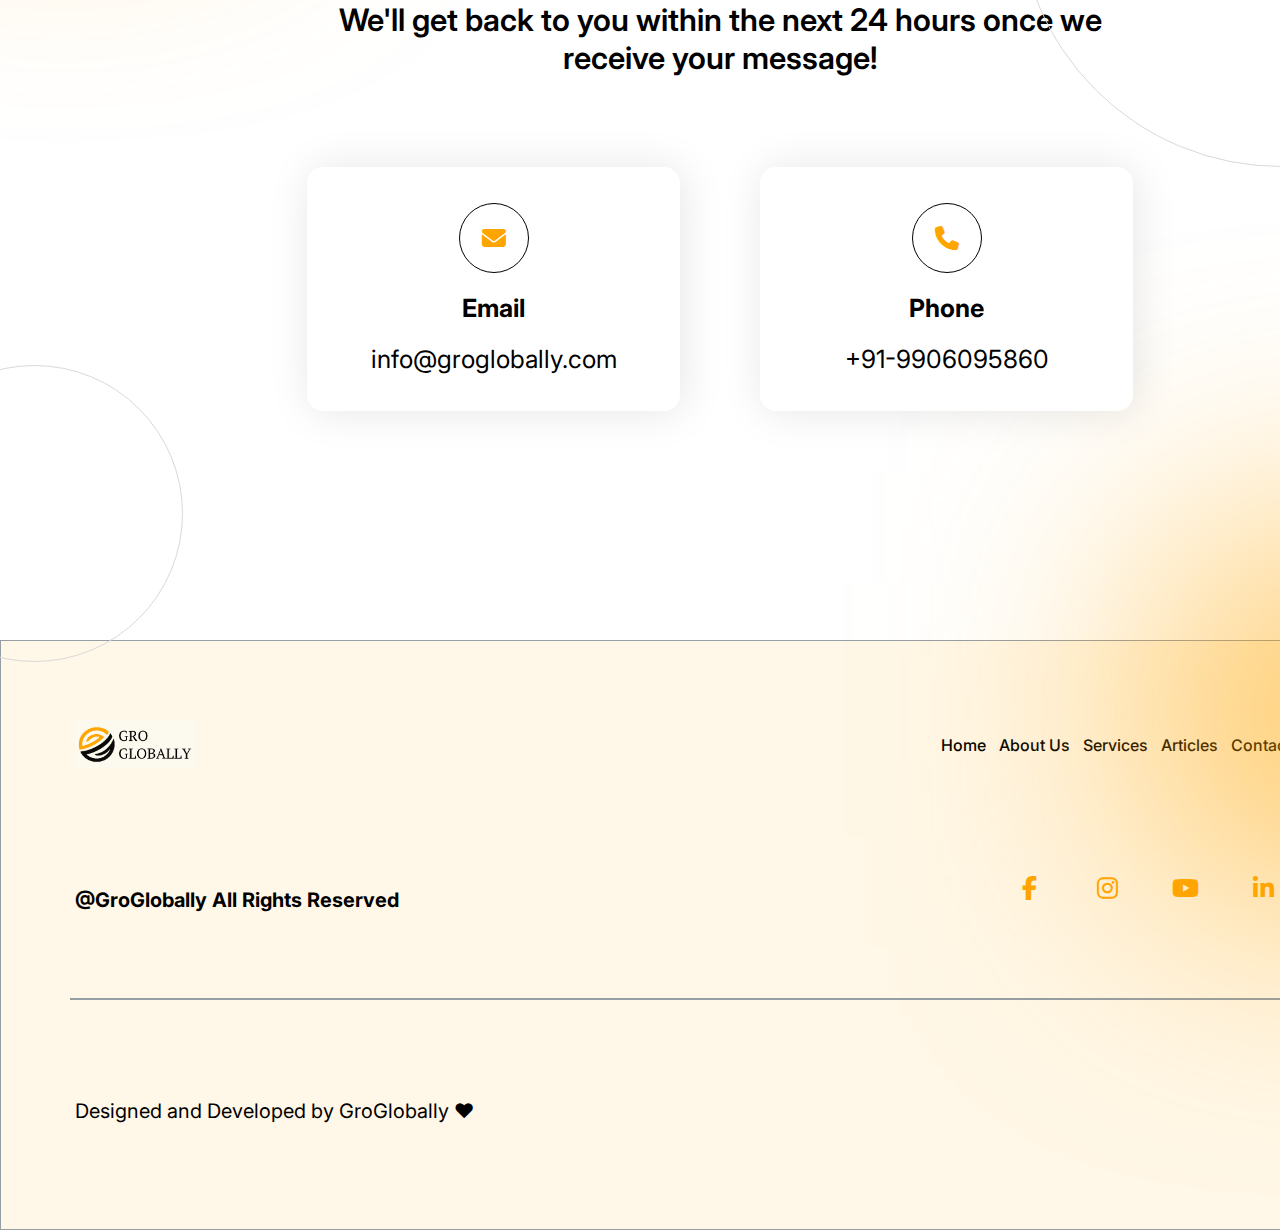
<file: contactus.html>
<!DOCTYPE html>
<html lang="en">
<head>
    <meta charset="UTF-8">
    <meta name="viewport" content="width=device-width, initial-scale=1.0">
    <title>Contact Us - GroGlobally</title>
    <link rel="stylesheet" href="https://cdnjs.cloudflare.com/ajax/libs/font-awesome/6.4.0/css/all.min.css">
    <link href="https://fonts.googleapis.com/css2?family=Inter:wght@300;400;500;600;700&display=swap" rel="stylesheet">
    <style>
        * {
            margin: 0;
            padding: 0;
            box-sizing: border-box;
            font-family: 'Inter', sans-serif;
        }
        
        body {
            background: #FFFFFF;
            position: relative;
            min-height: 2830px;
            width: 1440px;
            margin: 0 auto;
            overflow-x: hidden;
        }
        
        /* Header Styles */
        header {
            position: absolute;
            width: 1440px;
            height: 70px;
            top: 0;
            left: 0;
            background: #FFF7E7;
            border: 1px solid #959DA5;
            display: flex;
            justify-content: space-between;
            align-items: center;
            padding: 8px 80px;
            z-index: 100;
        }
        
        .logo {
            width: 165px;
            height: 54px;
            display: flex;
            align-items: center;
            font-weight: 700;
            font-size: 24px;
            color: #000;
        }
        
        .logo span:first-child {
            color: #FFA500;
        }
        
        nav ul {
            display: flex;
            list-style: none;
            gap: 16px;
        }
        
        nav ul li a {
            text-decoration: none;
            font-size: 13px;
            line-height: 23px;
            color: #000000;
            font-weight: 400;
        }
        
        .search-bar {
            display: flex;
            align-items: center;
            width: 350px;
            height: 40px;
            background: #FFFFFF;
            border: 1px solid #959DA5;
            border-radius: 30px;
            padding: 8px 32px;
        }
        
        .search-bar input {
            border: none;
            outline: none;
            flex-grow: 1;
            font-size: 13px;
            line-height: 23px;
            color: #000000;
        }
        
        .search-bar i {
            color: #000;
            font-size: 16px;
        }
        
        /* Main Content Styles */
        .contact-section {
            position: absolute;
            width: 100%;
            top: 230px;
            display: flex;
            flex-direction: column;
            align-items: center;
            text-align: center;
        }
        
        .contact-title {
            font-weight: 700;
            font-size: 61px;
            line-height: 74px;
            color: #000000;
            margin-bottom: 84px;
        }
        
        .brand-growth {
            font-weight: 700;
            font-size: 39px;
            line-height: 47px;
            color: #000000;
            margin-bottom: 84px;
            width: 846px;
        }
        
        .description {
            font-weight: 400;
            font-size: 25px;
            line-height: 33px;
            color: #000000;
            margin-bottom: 54px;
            width: 1064px;
        }
        
        .contact-options {
            font-weight: 400;
            font-size: 25px;
            line-height: 33px;
            color: #000000;
            margin-bottom: 121px;
            width: 955px;
        }
        
        /* Contact Form */
        .contact-form {
            position: absolute;
            width: 768px;
            height: 720px;
            top: 761px;
            left: calc(50% - 768px/2);
            background: #FFFFFF;
            box-shadow: 4px 4px 30px rgba(0, 0, 0, 0.25);
            border-radius: 16px;
            padding: 37px 62px;
            display: flex;
            flex-direction: column;
            gap: 30px;
            z-index: 10;
        }
        
        .form-row {
            display: flex;
            gap: 20px;
            width: 100%;
        }
        
        .form-group {
            flex: 1;
            display: flex;
            flex-direction: column;
            gap: 8px;
        }
        
        .form-group label {
            font-weight: 400;
            font-size: 16px;
            line-height: 19px;
            color: #000000;
            text-align: left;
        }
        
        .form-group input, .form-group textarea {
            background: #FFFFFF;
            border: 1px solid #959DA5;
            border-radius: 8px;
            padding: 15px;
            font-size: 16px;
        }
        
        .form-group input {
            height: 54px;
        }
        
        .form-group textarea {
            height: 173px;
            resize: none;
        }
        
        .message-group {
            width: 100%;
        }
        
        .send-btn {
            display: flex;
            justify-content: center;
            align-items: center;
            width: 195px;
            height: 60px;
            background: #FFF7E7;
            border: 1px solid #FFA500;
            border-radius: 33px;
            font-weight: 400;
            font-size: 16px;
            line-height: 19px;
            color: #000000;
            cursor: pointer;
            transition: all 0.3s;
            margin-top: 10px;
        }
        
        .send-btn:hover {
            background: #FFA500;
            color: #fff;
        }
        
        /* Contact Confirmation */
        .confirmation {
            position: absolute;
            width: 846px;
            height: 76px;
            top: 1601px;
            left: calc(50% - 846px/2);
            font-weight: 600;
            font-size: 31px;
            line-height: 38px;
            text-align: center;
            color: #000000;
        }
        
        /* Contact Details */
        .contact-details {
            position: absolute;
            width: 826px;
            height: 244px;
            top: 1767px;
            left: calc(50% - 826px/2);
            display: flex;
            gap: 80px;
            z-index: 10;
        }
        
        .contact-card {
            width: 373px;
            height: 244px;
            background: #FFFFFF;
            box-shadow: 3px 1px 43px rgba(0, 0, 0, 0.1);
            border-radius: 16px;
            display: flex;
            flex-direction: column;
            align-items: center;
            justify-content: center;
            gap: 20px;
        }
        
        .contact-icon {
            width: 70px;
            height: 70px;
            background: #FFFFFF;
            border: 1px solid #000000;
            border-radius: 50%;
            display: flex;
            align-items: center;
            justify-content: center;
        }
        
        .contact-icon i {
            color: #FFA500;
            font-size: 24px;
        }
        
        .contact-type {
            font-weight: 700;
            font-size: 25px;
            line-height: 30px;
            text-align: center;
            color: #000000;
        }
        
        .contact-info {
            font-weight: 400;
            font-size: 25px;
            line-height: 33px;
            text-align: center;
            color: #000000;
        }
        
        /* Footer Styles */
        footer {
            position: absolute;
            width: 1440px;
            height: 590px;
            bottom: 0;
            background: #FFF7E7;
            border: 1px solid #959DA5;
            display: flex;
            flex-direction: column;
            align-items: center;
            padding: 70px;
            gap: 86px;
        }
        
        .footer-top {
            display: flex;
            justify-content: space-between;
            align-items: center;
            width: 1291px;
            height: 67px;
        }
        
        .footer-nav ul {
            display: flex;
            list-style: none;
            gap: 31px;
        }
        
        .footer-nav ul li a {
            text-decoration: none;
            font-weight: 400;
            font-size: 20px;
            line-height: 30px;
            color: #000000;
        }
        
        .footer-middle {
            display: flex;
            justify-content: space-between;
            align-items: flex-end;
            width: 1290px;
            height: 48px;
        }
        
        .copyright {
            font-weight: 700;
            font-size: 20px;
            line-height: 24px;
            color: #000000;
        }
        
        .social-icons {
            display: flex;
            gap: 30px;
        }
        
        .social-icon {
            width: 48px;
            height: 48px;
            display: flex;
            align-items: center;
            justify-content: center;
            color: #FFA500;
            font-size: 24px;
            transition: transform 0.3s;
        }
        
        .social-icon:hover {
            transform: translateY(-5px);
        }
        
        .divider {
            width: 1300px;
            height: 0px;
            border: 1px solid #959DA5;
        }
        
        .footer-bottom {
            display: flex;
            justify-content: space-between;
            align-items: center;
            width: 1290px;
            height: 50px;
        }
        
        .designer {
            font-weight: 400;
            font-size: 20px;
            line-height: 30px;
            color: #000000;
        }
        
        /* Decorative Elements */
        .ellipse-124 {
            position: absolute;
            width: 209px;
            height: 209px;
            left: 1301px;
            top: 171px;
            background: #FFA500;
            filter: blur(150px);
            z-index: 1;
        }
        
        .ellipse-125 {
            position: absolute;
            width: 277px;
            height: 277px;
            left: -75px;
            top: 1115px;
            background: #FFA500;
            filter: blur(150px);
            z-index: 1;
        }
        
        .ellipse-128 {
            position: absolute;
            width: 277px;
            height: 277px;
            left: 1202px;
            top: 2171px;
            background: #FFA500;
            filter: blur(150px);
            z-index: 1;
        }
        
        .ellipse-126 {
            position: absolute;
            width: 277px;
            height: 277px;
            left: 115px;
            top: 313px;
            border: 1px solid #D9D9D9;
            border-radius: 50%;
            z-index: 1;
        }
        
        .ellipse-127 {
            position: absolute;
            width: 526px;
            height: 526px;
            left: 1018px;
            top: 1241px;
            border: 1px solid #D9D9D9;
            border-radius: 50%;
            z-index: 1;
        }
        
        .ellipse-129 {
            position: absolute;
            width: 297px;
            height: 297px;
            left: -114px;
            top: 1965px;
            border: 1px solid #D9D9D9;
            border-radius: 50%;
            z-index: 1;
        }
.nav-menu a {
  text-decoration: none; /* Removes underline */
  color: black;           /* Sets text color to black */
  font-weight: 500;       /* Optional: makes it a bit bold */
  font-size: 16px;        /* Adjust size as per design */
  margin: 0 12px;         /* Spacing between links */
}

.nav-menu a:hover {
  color: #FFA500;         /* Optional: hover color (orange in your case) */
}
.footer-menu {
  display: flex;
  justify-content: right; /* or 'flex-start' or 'space-between' */
  gap: 20px; /* Equal spacing between links */
  flex-wrap: wrap; /* Wrap on smaller screens */
  padding: 20px 0;
}

.footer-menu a {
  text-decoration: none;   /* Remove underline */
  color: black;            /* Or white, depending on background */
  font-size: 16px;
  font-weight: 500;
  transition: color 0.3s ease;
}

.footer-menu a:hover {
  color: #FFA500; /* Orange on hover */
}
.footer-menu a {
  margin: 0;              /* No margin, we control spacing using gap */
}

.footer-menu {
  gap: 1vw;               /* Optional: relative spacing */
}
.navbar, .footer-nav {
  padding-left: 50px;
  padding-right: 50px;
}




    </style>
</head>
<body>
    <!-- Header -->
    <header>
        <nav>
           <div class="nav-menu">
    <a href="index.html">Home</a>
    <a href="aboutindex.html">About Us</a>
    <a href="service.html">Services</a>
    <a href="blogs.html">Articles</a>
    <a href="contactus.html">Contact Us</a>
</div>
        </nav>
         <div class="logo">
            <img src="groglobally-logo.png" alt="Description"style="width: 120px; height: auto;"
 />

        </div>
        <div class="search-bar">
            <input type="text" placeholder="Search">
            <i class="fas fa-search"></i>
        </div>
    </header>
    
    <!-- Main Content -->
    <div class="contact-section">
        <h1 class="contact-title">Contact Us</h1>
        <h2 class="brand-growth">Want to Accelerate your Brand's Growth?</h2>
        <p class="description">We would love to chat with you and discuss more about how we can best create the perfect digital marketing solution for your business!</p>
        <p class="contact-options">You can either fill out the form below or find our contact details below the form!</p>
    </div>
    
    <!-- Contact Form -->
    <div class="contact-form">
        <div class="form-row">
            <div class="form-group">
                <label for="name">Name</label>
                <input type="text" id="name">
            </div>
            <div class="form-group">
                <label for="email">Email</label>
                <input type="email" id="email">
            </div>
        </div>
        <div class="form-row">
            <div class="form-group">
                <label for="phone">Phone</label>
                <input type="tel" id="phone">
            </div>
            <div class="form-group">
                <label for="purpose">Purpose</label>
                <input type="text" id="purpose">
            </div>
        </div>
        <div class="form-group message-group">
            <label for="message">Message</label>
            <textarea id="message"></textarea>
        </div>
        <button class="send-btn">Send Message</button>
    </div>
    
    <!-- Contact Confirmation -->
    <div class="confirmation">
        <p>We'll get back to you within the next 24 hours once we receive your message!</p>
    </div>
    
    <!-- Contact Details -->
    <div class="contact-details">
        <div class="contact-card">
            <div class="contact-icon">
                <i class="fas fa-envelope"></i>
            </div>
            <div class="contact-type">Email</div>
            <div class="contact-info">info@groglobally.com</div>
        </div>
        <div class="contact-card">
            <div class="contact-icon">
                <i class="fas fa-phone"></i>
            </div>
            <div class="contact-type">Phone</div>
            <div class="contact-info">+91-9906095860</div>
        </div>
    </div>
    
    <!-- Footer -->
    <footer>
        <div class="footer-top">
            <div class="logo">
                         <img src="groglobally-logo.png" alt="Description"style="width: 120px; height: auto;"/>

            </div>
            <nav class="footer-nav">
                <div class="footer-menu">
    <a href="index.html">Home</a>
    <a href="aboutindex.html">About Us</a>
    <a href="service.html">Services</a>
    <a href="blogs.html">Articles</a>
    <a href="contactus.html">Contact Us</a>
</div>
            </nav>
        </div>
        
        <div class="footer-middle">
            <div class="copyright">@GroGlobally All Rights Reserved</div>
            <div class="social-icons">
                <div class="social-icon"><i class="fab fa-facebook-f"></i></div>
                <div class="social-icon"><i class="fab fa-instagram"></i></div>
                <div class="social-icon"><i class="fab fa-youtube"></i></div>
                <div class="social-icon"><i class="fab fa-linkedin-in"></i></div>
                <div class="social-icon"><i class="fab fa-twitter"></i></div>
            </div>
        </div>
        
        <div class="divider"></div>
        
        <div class="footer-bottom">
            <div class="designer">Designed and Developed by GroGlobally ❤</div>
        </div>
    </footer>
    
    <!-- Decorative Elements -->
    <div class="ellipse-124"></div>
    <div class="ellipse-125"></div>
    <div class="ellipse-128"></div>
    <div class="ellipse-126"></div>
    <div class="ellipse-127"></div>
    <div class="ellipse-129"></div>
</body>
</html>
</file>
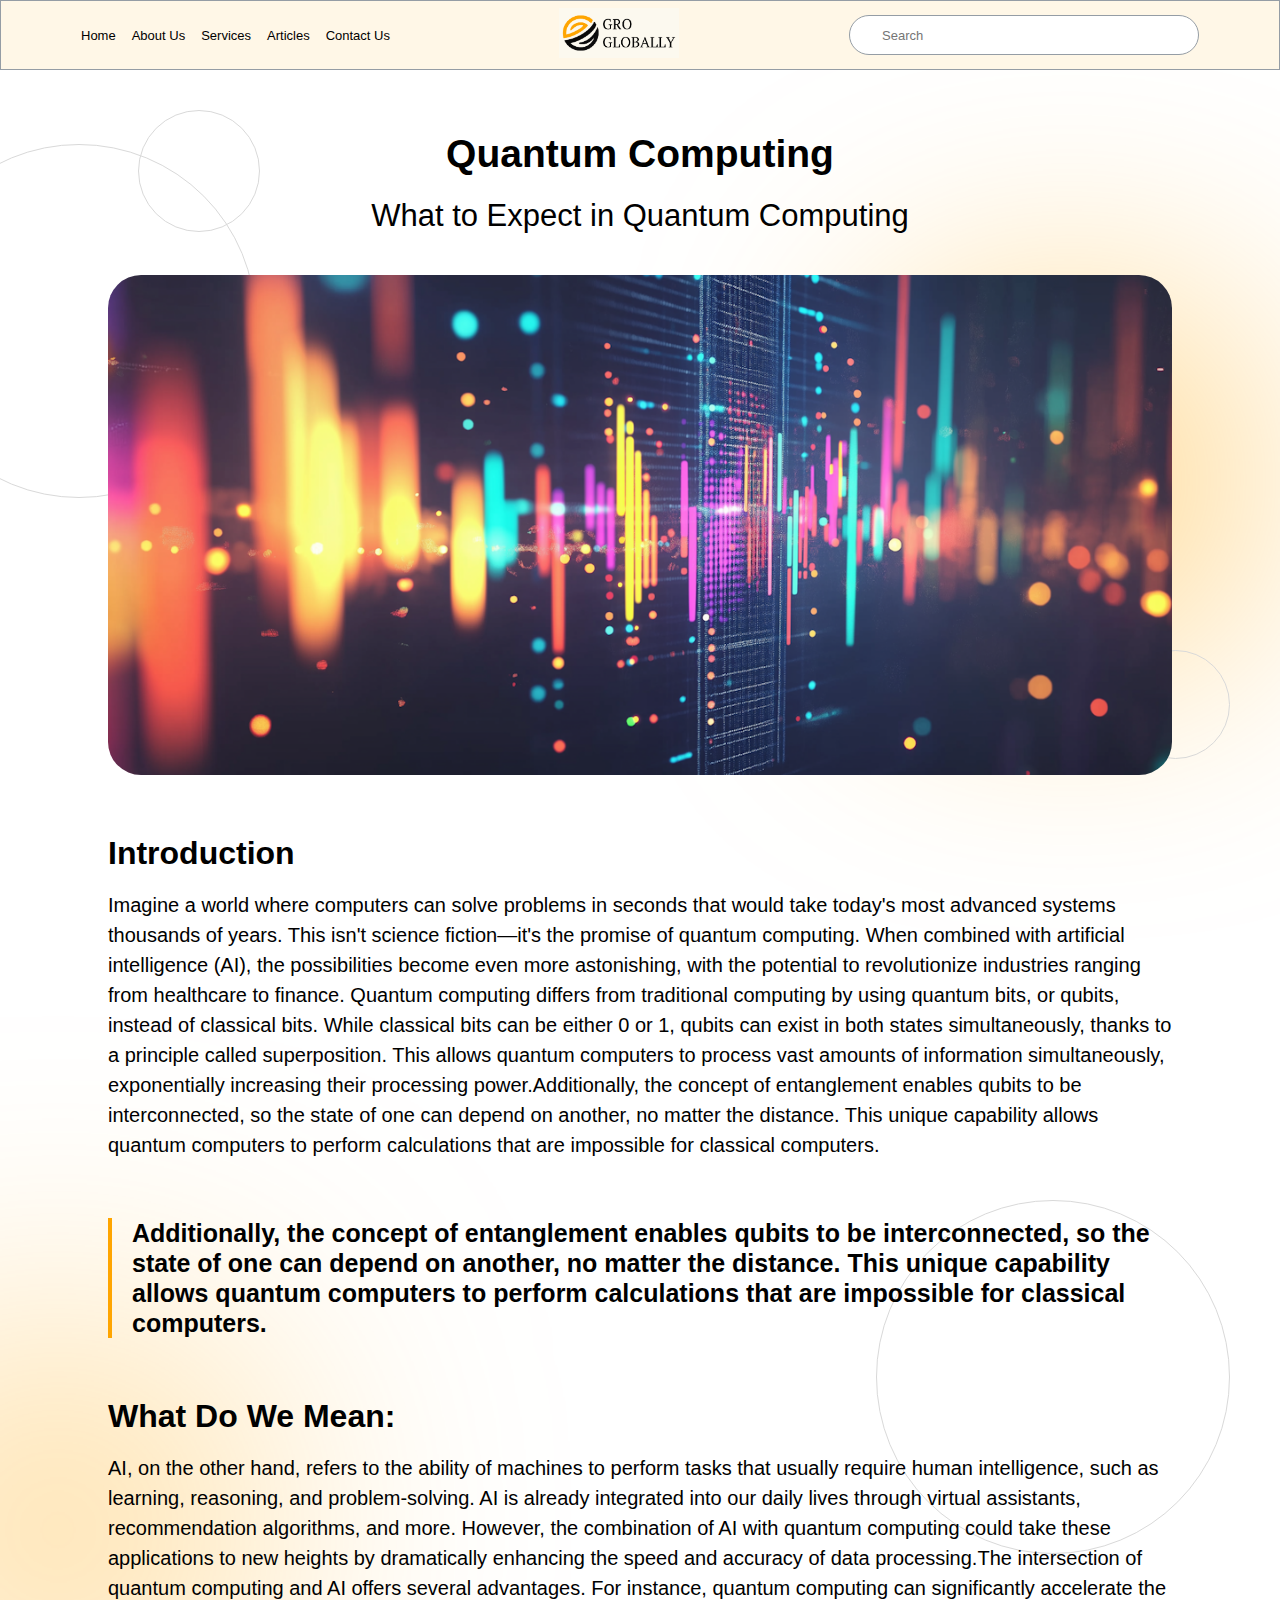
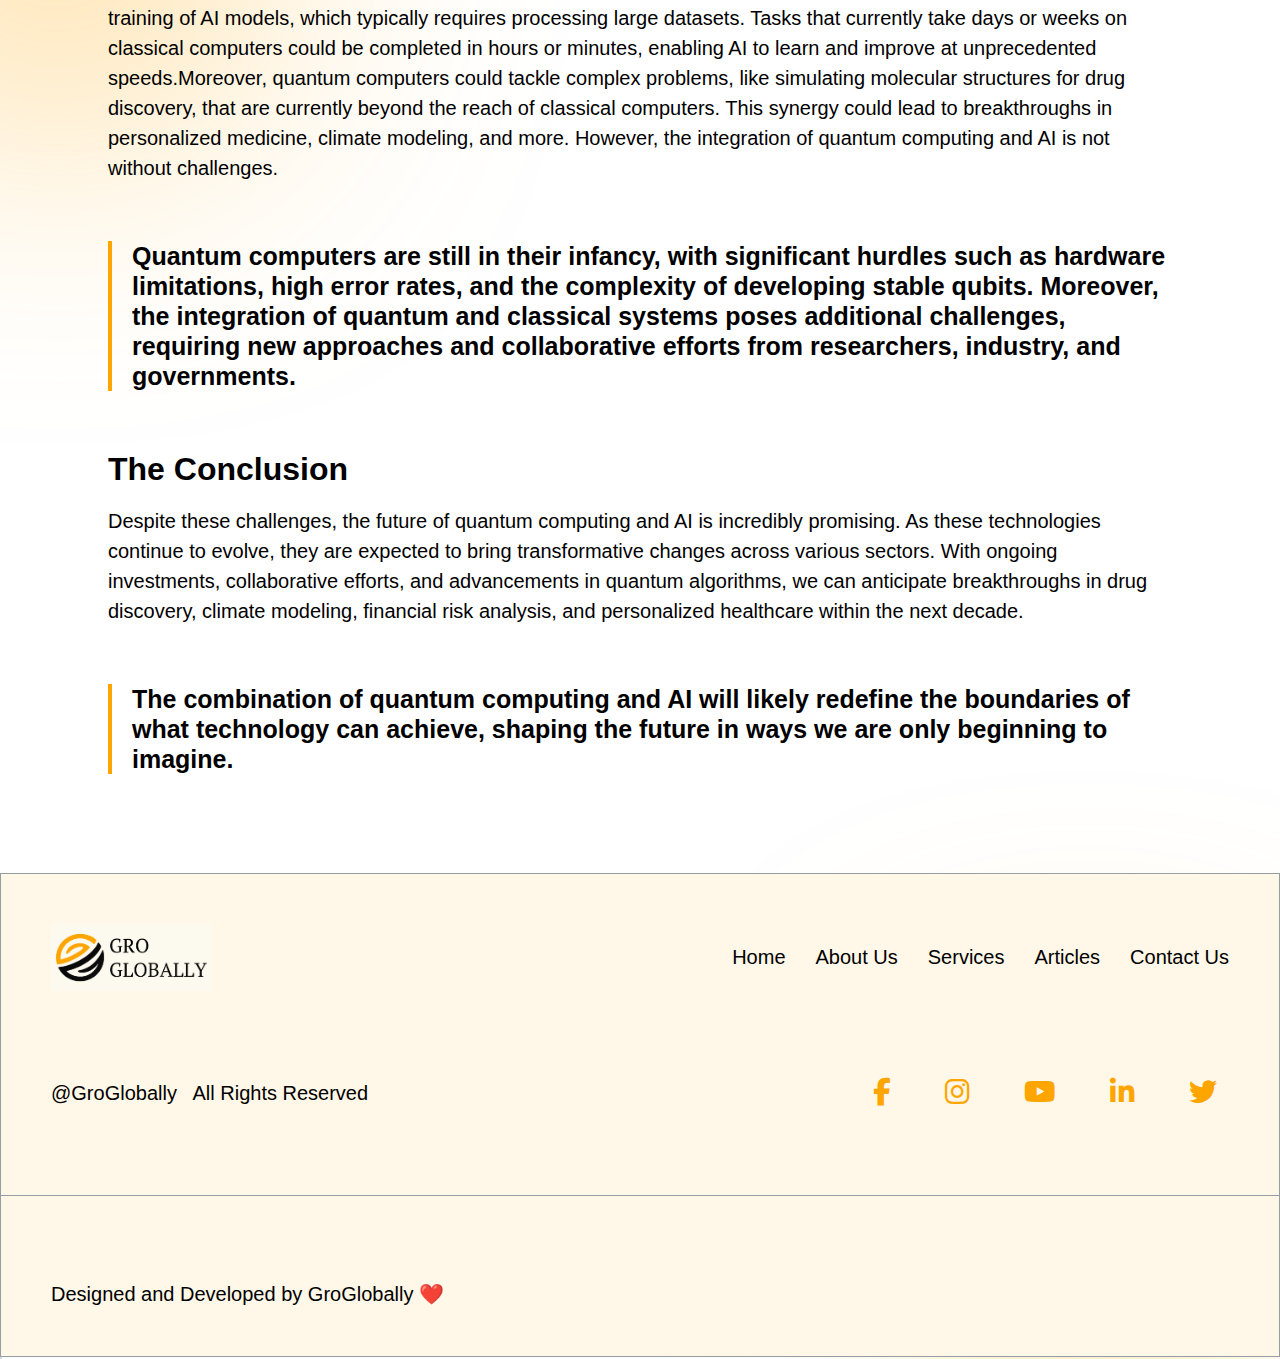
<file: qc.html>
<!DOCTYPE html>
<html lang="en">
<head>
    <meta charset="UTF-8">
          <link rel="stylesheet" href="https://cdnjs.cloudflare.com/ajax/libs/font-awesome/6.5.0/css/all.min.css">

    <meta name="viewport" content="width=device-width, initial-scale=1.0">
    <title>Quantum Computing | GroGlobally</title>
    <style>
        * {
            margin: 0;
            padding: 0;
            box-sizing: border-box;
            font-family: 'Inter', sans-serif;
        }

        body {
            background: #FFFFFF;
            position: relative;
            min-height: 100vh;
        }

        /* Navbar Styles */
        .navbar {
            display: flex;
            justify-content: space-between;
            align-items: center;
            padding: 8px 80px;
            width: 100%;
            height: 70px;
            background: #FFF7E7;
            border: 1px solid #959DA5;
        }

        .nav-menu {
            display: flex;
            gap: 16px;
        }

        .nav-menu a {
            text-decoration: none;
            color: #000000;
            font-size: 13px;
            line-height: 23px;
        }

        .search-bar {
            display: flex;
            align-items: center;
            padding: 8px 32px;
            width: 350px;
            height: 40px;
            background: #FFFFFF;
            border: 1px solid #959DA5;
            border-radius: 30px;
        }

        .search-bar input {
            border: none;
            outline: none;
            width: 100%;
            font-size: 13px;
        }

        /* Main Content Styles */
        .main-content {
            width: 100%;
            max-width: 1440px;
            margin: 0 auto;
            padding: 20px;
            padding-bottom: 59px; /* Space for footer */
        }

        .article-header {
            text-align: center;
            margin: 40px 0;
        }

        .article-header h1 {
            font-weight: 700;
            font-size: 39px;
            line-height: 47px;
            color: #000000;
            margin-bottom: 20px;
        }

        .article-header h2 {
            font-weight: 400;
            font-size: 31px;
            line-height: 38px;
            color: #000000;
        }

        .featured-image {
            width: 100%;
            max-width: 1064px;
            height: 500px;
            margin: 40px auto;
            border-radius: 33px;
            overflow: hidden;
            background-color: #FFFFFF;
        }

        .featured-image img {
            width: 100%;
            height: 100%;
            object-fit: cover;
        }

        .article-section {
            max-width: 1064px;
            margin: 0 auto;
            padding: 20px 0;
        }

        .article-section h3 {
            font-weight: 700;
            font-size: 25px;
            line-height: 30px;
            color: #000000;
            margin-bottom: 20px;
            position: relative;
            padding-left: 20px;

        }


        .article-section p {
            font-weight: 400;
            font-size: 20px;
            line-height: 30px;
            color: #000000;
            margin-bottom: 20px;
        }


        /* Footer Styles */
            .footer {
      background: #FFF7E7;
      border: 1px solid #959DA5;
      padding: 50px;
      display: flex;
      flex-direction: column;
      align-items: center;
      gap: 86px;
    }
    .footer-top, .footer-bottom {
      display: flex;
      justify-content: space-between;
      align-items: center;
      width: 100%;
      max-width: 1290px;
    }
    .footer-links {
      display: flex;
      gap: 30px;
    }
    .footer-links a {
      font-size: 20px;
      color: #000;
      text-decoration: none;
    }
    .social-icons {
      display: flex;
      gap: 30px;
    }
    .social-icons img {
      width: 48px;
      height: 48px;
    }
    .social-icons a {
  color: #FFA500; /* orange-yellow mix */
  font-size: 28px; /* increase size */
  margin: 0 12px; /* spacing between icons */
  transition: color 0.3s ease, transform 0.3s ease;
}

.social-icons a:hover {
  color: #FFB733; /* brighter orange-yellow on hover */
  transform: scale(1.2); /* zoom effect on hover */
}

    .footer-line {
      width: 1300px;
      border-top: 1px solid #959DA5;
    }
    .footer-copy {
      font-size: 20px;
      color: #000;
    }

        .credits {
            font-size: 20px;
            line-height: 30px;
        }
.styled-heading {
  font-weight: normal;            /* removes default bold */
  line-height: 1.5;
  border-left: 4px solid orange;
  padding-left: 10px;
  margin: 20px 0;
  font-size: 1.1rem;
  font-family: Arial, Helvetica, sans-serif; /* normal clean font */
}
.ellipse {
    position: absolute;
    border: 1px solid #D9D9D9;
    border-radius: 50%;
    z-index: -1; /* keep behind content */
}

.ellipse-130 {
    width: 354px; height: 354px;
    left: -98px; top: 144px;
}
.ellipse-139 {
    width: 122px; height: 122px;
    left: 138px; top: 110px;
}
.ellipse-140 {
    width: 109px; height: 109px;
    right: 50px; top: 650px;
}
.ellipse-136 {
    width: 354px; height: 354px;
    right: 50px; top: 1200px;
}


.orange-blur {
    position: absolute;
    background: #FFA500;
    filter: blur(150px);
    border-radius: 50%;
    z-index: -2; /* behind ellipses */
}

.orange-131 { width: 260px; height: 260px; right: 80px; top: 350px; }
.orange-132 { width: 260px; height: 260px; left: -72px; top: 1400px; filter: blur(175px); }
.orange-133 { width: 224px; height: 224px; right: 80px; top: 2700px; }


    </style>
</head>
<body>
    <!-- Navbar -->
    <nav class="navbar">
        <div class="nav-menu">
    <a href="index.html">Home</a>
    <a href="aboutindex.html">About Us</a>
    <a href="service.html">Services</a>
    <a href="blogs.html">Articles</a>
    <a href="contactus.html">Contact Us</a>
</div>
        <div class="logo">
            <img src="groglobally-logo.png" alt="Description"style="width: 120px; height: auto;" />
        </div>
        <div class="search-bar">
            <input type="text" placeholder="Search">
        </div>
    </nav>

    <!-- Main Content -->
    <div class="main-content">
        <div class="article-header">
            <h1>Quantum Computing</h1>
            <h2>What to Expect in Quantum Computing</h2>
        </div>

        <div class="featured-image">
            <img src="Quantum_Computing.png" alt="Quantum Computing">
        </div>

        <div class="article-section">
            <h1>Introduction</h1><br>
            <p>Imagine a world where computers can solve problems in seconds that would take today's most advanced systems thousands of years. This isn't science fiction—it's the promise of quantum computing. When combined with artificial intelligence (AI), the possibilities become even more astonishing, with the potential to revolutionize industries ranging from healthcare to finance.
            Quantum computing differs from traditional computing by using quantum bits, or qubits, instead of classical bits. While classical bits can be either 0 or 1, qubits can exist in both states simultaneously, thanks to a principle called superposition. This allows quantum computers to process vast amounts of information simultaneously, exponentially increasing their processing power.Additionally, the concept of entanglement enables qubits to be interconnected, so the state of one can depend on another, no matter the distance. This unique capability allows quantum computers to perform calculations that are impossible for classical computers.</p>
            <br><h3 class="styled-heading">Additionally, the concept of entanglement enables qubits to be interconnected, so the state of one can depend on another, no matter the distance. This unique capability allows quantum computers to perform calculations that are impossible for classical computers.</h3>
        </div>

        <div class="article-section">
            <h1>What Do We Mean:</h1><br>
            <p>AI, on the other hand, refers to the ability of machines to perform tasks that usually require human intelligence, such as learning, reasoning, and problem-solving. AI is already integrated into our daily lives through virtual assistants, recommendation algorithms, and more. However, the combination of AI with quantum computing could take these applications to new heights by dramatically enhancing the speed and accuracy of data processing.The intersection of quantum computing and AI offers several advantages. For instance, quantum computing can significantly accelerate the training of AI models, which typically requires processing large datasets. Tasks that currently take days or weeks on classical computers could be completed in hours or minutes, enabling AI to learn and improve at unprecedented speeds.Moreover, quantum computers could tackle complex problems, like simulating molecular structures for drug discovery, that are currently beyond the reach of classical computers. This synergy could lead to breakthroughs in personalized medicine, climate modeling, and more. However, the integration of quantum computing and AI is not without challenges.</p>
           <br> <h3 class="styled-heading" >Quantum computers are still in their infancy, with significant hurdles such as hardware limitations, high error rates, and the complexity of developing stable qubits. Moreover, the integration of quantum and classical systems poses additional challenges, requiring new approaches and collaborative efforts from researchers, industry, and governments.</h3>
        </div>

        <div class="article-section">
            <h1>The Conclusion</h1><br>
            <p>Despite these challenges, the future of quantum computing and AI is incredibly promising. As these technologies continue to evolve, they are expected to bring transformative changes across various sectors. With ongoing investments, collaborative efforts, and advancements in quantum algorithms, we can anticipate breakthroughs in drug discovery, climate modeling, financial risk analysis, and personalized healthcare within the next decade.</p>
<br><h3 class="styled-heading">
  The combination of quantum computing and AI will likely redefine the boundaries of what technology can achieve, shaping the future in ways we are only beginning to imagine.
</h3>
        </div>
    </div>

    <!-- Footer -->
        <!-- Footer -->
<footer class="footer">
    <div class="footer-top">
      <img src="groglobally-logo.png" alt="Footer Logo" style="height:67px">
      <div class="footer-links">
        <a href="index.html">Home</a>
    <a href="aboutindex.html">About Us</a>
    <a href="service.html">Services</a>
    <a href="blogs.html">Articles</a>
    <a href="contactus.html">Contact Us</a>
      </div>
    </div>
    <div class="footer-top">
      <div class="footer-copy">@GroGlobally &nbsp; All Rights Reserved</div>
      <div class="social-icons">
    
                        <a href="#" class="social-icon"><i class="fab fa-facebook-f"></i></a>
                        <a href="#" class="social-icon"><i class="fab fa-instagram"></i></a>
                        <a href="#" class="social-icon"><i class="fab fa-youtube"></i></a>
                        <a href="#" class="social-icon"><i class="fab fa-linkedin-in"></i></a>
                        <a href="#" class="social-icon"><i class="fab fa-twitter"></i></a>
          
      </div>
    </div>
    <div class="footer-line"></div>
    <div class="footer-bottom">
      <div class="footer-copy">Designed and Developed by GroGlobally ❤️</div>
    </div>
  </footer>
  <div class="ellipse ellipse-130"></div>
<div class="ellipse ellipse-139"></div>
<div class="ellipse ellipse-140"></div>
<div class="ellipse ellipse-136"></div>
<div class="ellipse ellipse-137"></div>
<div class="ellipse ellipse-138"></div>

<div class="orange-blur orange-131"></div>
<div class="orange-blur orange-132"></div>
<div class="orange-blur orange-133"></div>
<div class="orange-blur orange-134"></div>
<div class="orange-blur orange-135"></div>
</body>
</html>
</file>
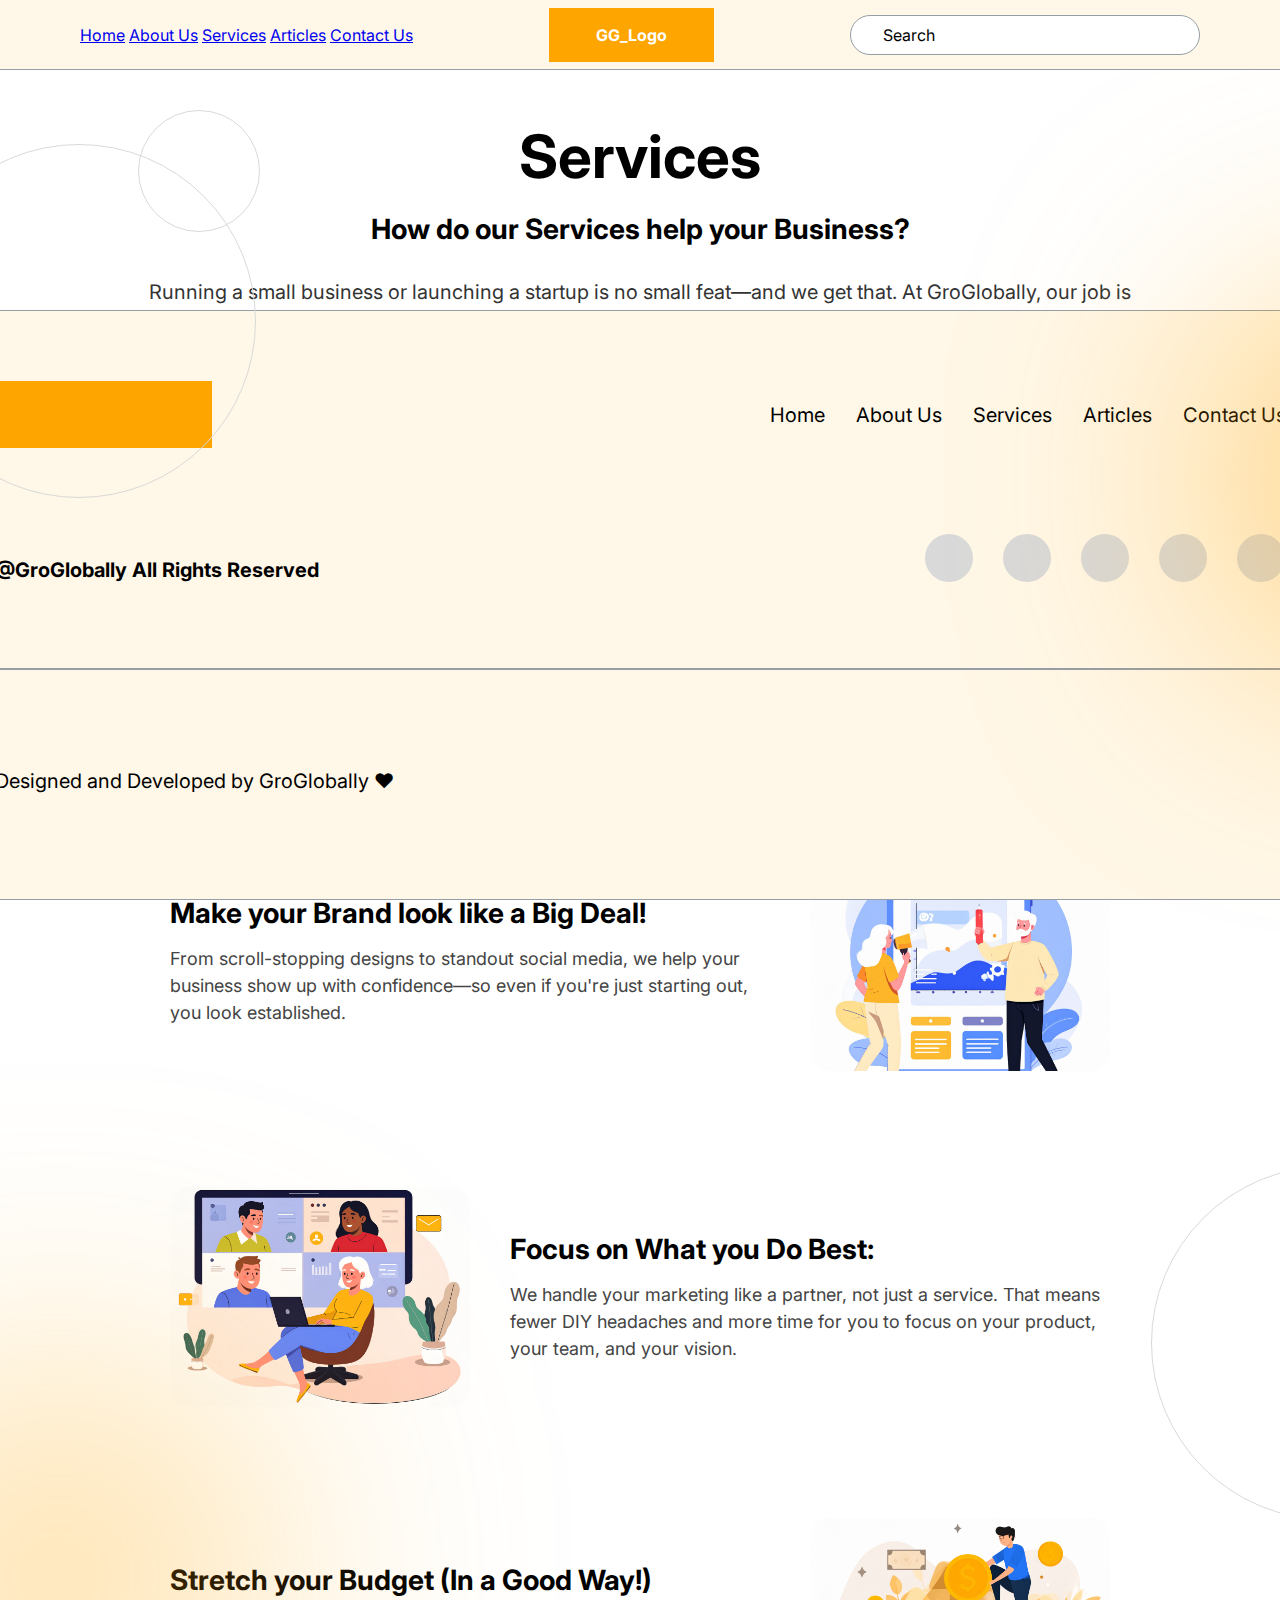
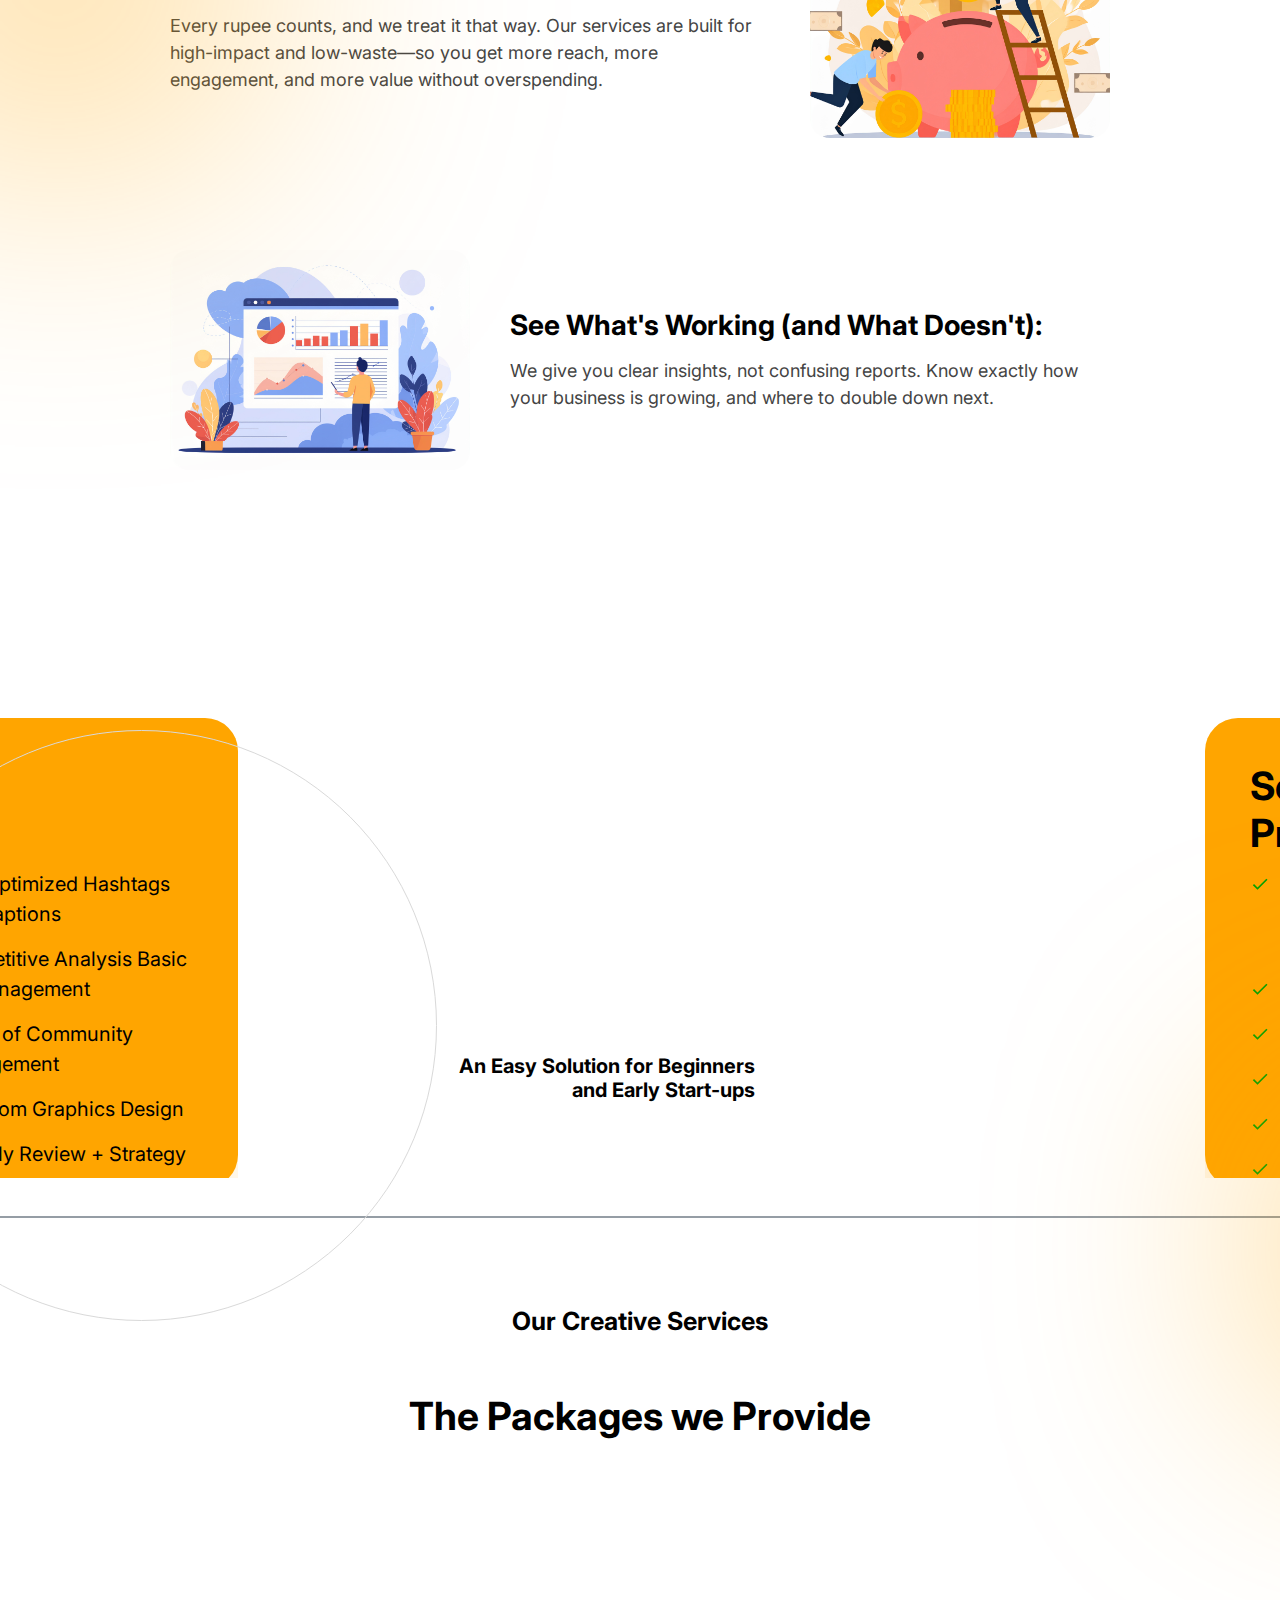
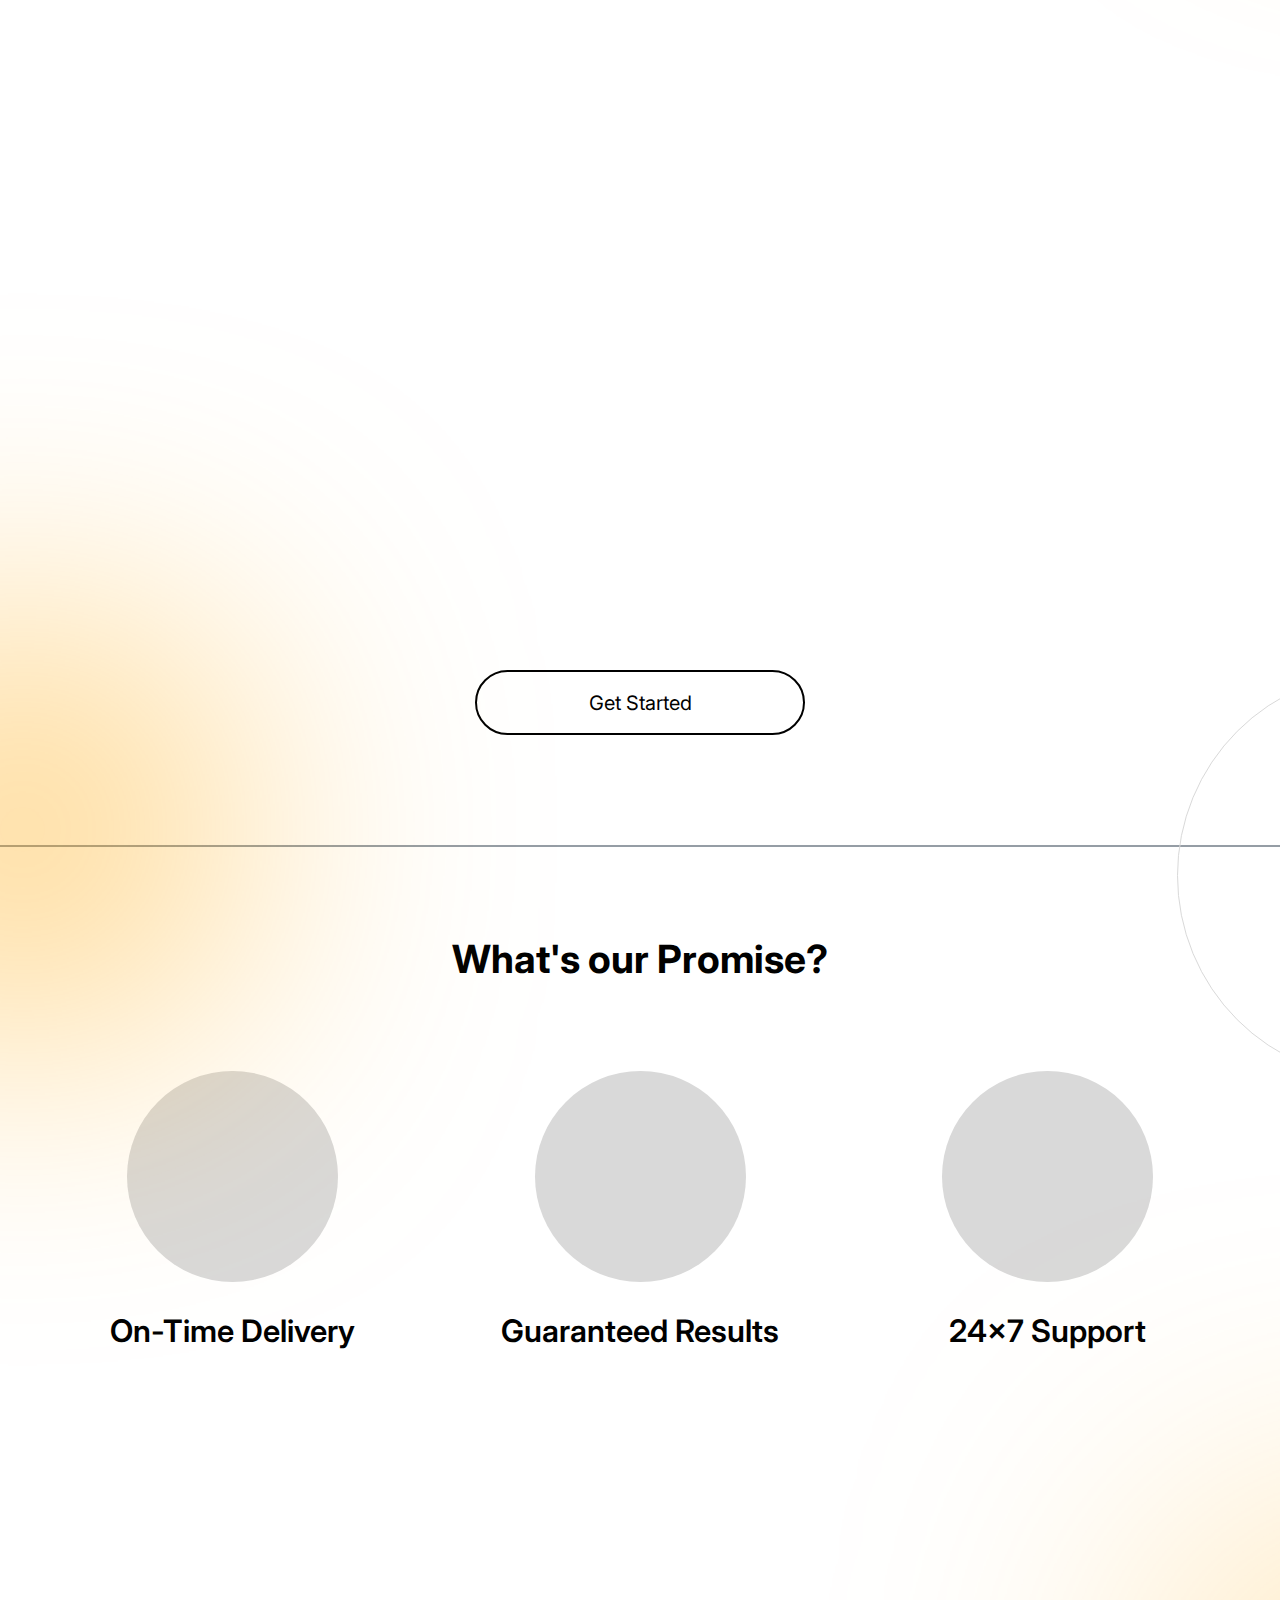
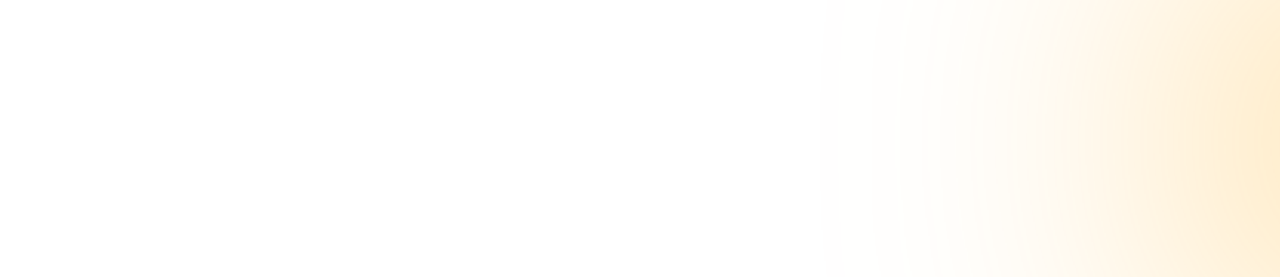
<file: service.html>
<!DOCTYPE html>
<html lang="en">
<head>
    <meta charset="UTF-8">
    <meta name="viewport" content="width=device-width, initial-scale=1.0">
    <title>GroGlobally - Services</title>
    <link rel="preconnect" href="https://fonts.googleapis.com">
        <link rel="stylesheet" href="https://cdnjs.cloudflare.com/ajax/libs/font-awesome/6.4.0/css/all.min.css">

    <link rel="preconnect" href="https://fonts.gstatic.com" crossorigin>
    <link href="https://fonts.googleapis.com/css2?family=Inter:wght@400;500;600;700&display=swap" rel="stylesheet">
    <style>
       * {
    margin: 0;
    padding: 0;
    box-sizing: border-box;
    font-family: 'Inter', sans-serif;
}

body {
    background: #FFFFFF;
    overflow-x: hidden;
    max-width: 1440px;   /* keeps layout consistent */
    margin: 0 auto;      /* centers everything */
}


        /* Navbar */
       .navbar {
    display: flex;
    justify-content: space-between;
    align-items: center;
    padding: 10px 80px;
    width: 100%;
    max-width: 1440px;
    height: 70px;
    background: #FFF7E7;
    border-bottom: 1px solid #959DA5;
    position: fixed;
    top: 0;
    left: 50%;
    transform: translateX(-50%);
    z-index: 1000;
}


        .menu {
            display: flex;
            flex-direction: row;
            justify-content: center;
            align-items: center;
            padding: 0px;
            gap: 16px;
            width: 327px;
            height: 54px;
        }

        .menu-item {
            font-family: 'Inter';
            font-style: normal;
            font-weight: 400;
            font-size: 13px;
            line-height: 23px;
            color: #000000;
            text-decoration: none;
            transition: color 0.3s ease;
        }

        .menu-item:hover {
            color: #FFA500;
        }

        .logo {
            width: 165px;
            height: 54px;
            background: #FFA500;
            color: white;
            display: flex;
            justify-content: center;
            align-items: center;
            font-weight: bold;
        }

        .search-bar {
            box-sizing: border-box;
            display: flex;
            flex-direction: row;
            align-items: center;
            padding: 8px 32px;
            width: 350px;
            height: 40px;
            background: #FFFFFF;
            border: 1px solid #959DA5;
            border-radius: 30px;
        }

        /* Main Content */
        
        .services-title {
    font-weight: 700;
    font-size: 60px;
    line-height: 1.2;
    text-align: center;
    margin: 120px auto 20px auto; /* below navbar */
    color: #000;
}

.services-subtitle {
    font-weight: 700;
    font-size: 28px;
    text-align: center;
    margin: 0 auto 30px auto;
    max-width: 900px;
    color: #000;
}
.intro-text {
    text-align: center;
    font-size: 20px;
    line-height: 1.6;
    max-width: 1000px;
    margin: 20px auto;
    color: #333;
}

.intro-subtext {
    text-align: center;
    font-weight: 700;
    font-size: 22px;
    margin: 10px auto 40px auto;
    color: #000;
}

.orange-line {
    width: 300px;
    border: 3px solid #FFA500;
    margin: 20px auto;
}


        /* Service Points */
.service-point {
    display: flex;
    align-items: center;
    justify-content: center;
    gap: 40px;
    max-width: 1100px;
    margin: 60px auto;
}

.service-point:nth-child(even) {
    flex-direction: row-reverse;
}

.service-image {
    width: 300px;
    height: 220px;
    background-size: cover;
    background-position: center;
    border-radius: 20px;
    flex-shrink: 0;
}

.service-text {
    max-width: 600px;
}

.service-title {
    font-weight: 700;
    font-size: 28px;
    margin-bottom: 15px;
    color: #000;
}

.service-description {
    font-size: 18px;
    line-height: 1.5;
    color: #444;
}


        /* Position each service point */
        .point1 {
            width: 1173px;
            height: 264px;
            left: 187px;
            top: 869px;
        }

        .point2 {
            width: 1191.12px;
            height: 289px;
            left: 80px;
            top: 1231px;
            flex-direction: row-reverse;
        }

        .point3 {
            width: 1172px;
            height: 263px;
            left: 188px;
            top: 1640px;
        }

        .point4 {
            width: 1192px;
            height: 280px;
            left: 80px;
            top: 2023px;
            flex-direction: row-reverse;
        }

        .point5 {
            width: 1199px;
            height: 263px;
            left: 161px;
            top: 2423px;
        }

        /* Page Breaker */
        .page-breaker {
            position: absolute;
            width: 1300px;
            height: 0px;
            left: calc(50% - 1300px/2);
            top: 2816px;
            border: 1px solid #959DA5;
        }

        /* Packages Section */
        .packages-title {
            position: absolute;
            width: 414px;
            height: 29px;
            left: calc(50% - 414px/2);
            top: 2906px;
            font-family: 'Inter';
            font-style: normal;
            font-weight: 700;
            font-size: 25px;
            line-height: 30px;
            text-align: center;
            color: #000000;
        }

        .packages-subtitle {
            position: absolute;
            width: 630px;
            height: 46px;
            left: calc(50% - 630px/2);
            top: 2992px;
            font-family: 'Inter';
            font-style: normal;
            font-weight: 700;
            font-size: 39px;
            line-height: 47px;
            text-align: center;
            color: #000000;
        }

       .packages-container {
    display: flex;
    justify-content: center; /* Center packages */
    gap: 40px;
    overflow-x: auto;
    scroll-behavior: smooth;
    padding: 20px;
}

.package {
    flex: 0 0 auto;
    width: 400px;   /* adjust width as needed */
    margin: 0 auto; /* keep each package centered */
}


        .packages-container::-webkit-scrollbar {
            display: none;
        }
        

        .package {
            width: 836px;
            height: 587px;
            flex-shrink: 0;
            position: relative;
        }

        .package-bg {
            position: absolute;
            width: 751px;
            height: 500px;
            background: #FFF7E7;
            border-radius: 33px;
        }

        .package-highlight {
            position: absolute;
            width: 751px;
            height: 470px;
            background: #FFA500;
            border-radius: 33px;
        }

        .package-name {
            position: absolute;
            font-family: 'Inter';
            font-style: normal;
            font-weight: 700;
            font-size: 39px;
            line-height: 47px;
            color: #000000;
        }

        .package-features-left {
            position: absolute;
            width: 327px;
            font-family: 'Inter';
            font-style: normal;
            font-weight: 400;
            font-size: 20px;
            line-height: 30px;
            color: #000000;
        }

        .package-features-right {
            position: absolute;
            width: 285px;
            font-family: 'Inter';
            font-style: normal;
            font-weight: 400;
            font-size: 20px;
            line-height: 30px;
            color: #000000;
        }

        .package-description {
            position: absolute;
            width: 327px;
            font-family: 'Inter';
            font-style: normal;
            font-weight: 700;
            font-size: 20px;
            line-height: 24px;
            text-align: right;
            color: #000000;
        }

        .feature-item {
            position: relative;
            padding-left: 30px;
            margin-bottom: 15px;
        }

        .check-icon {
            position: absolute;
            left: 0;
            top: 5px;
            width: 20px;
            height: 20px;
            background-image: url("data:image/svg+xml,%3Csvg xmlns='http://www.w3.org/2000/svg' viewBox='0 0 24 24' fill='%2300A000'%3E%3Cpath d='M9 16.17L4.83 12l-1.42 1.41L9 19 21 7l-1.41-1.41L9 16.17z'/%3E%3C/svg%3E");
            background-repeat: no-repeat;
        }

        .cross-icon {
            position: absolute;
            left: 0;
            top: 5px;
            width: 20px;
            height: 20px;
            background-image: url("data:image/svg+xml,%3Csvg xmlns='http://www.w3.org/2000/svg' viewBox='0 0 24 24' fill='%23F81919'%3E%3Cpath d='M19 6.41L17.59 5 12 10.59 6.41 5 5 6.41 10.59 12 5 17.59 6.41 19 12 13.41 17.59 19 19 17.59 13.41 12z'/%3E%3C/svg%3E");
            background-repeat: no-repeat;
        }

        /* Position elements for each package */
        .package1 .package-bg {
            left: 141px;
            top: 147px;
        }

        .package1 .package-highlight {
            left: 141px;
            top: 147px;
        }

        .package1 .package-name {
            left: 186px;
            top: 191px;
        }

        .package1 .package-features-left {
            left: 186px;
            top: 298px;
        }

        .package1 .package-features-right {
            left: 562px;
            top: 298px;
        }

        .package1 .package-description {
            left: 520px;
            top: 185px;
        }

        .package2 .package-bg {
            left: 983px;
            top: 147px;
        }

        .package2 .package-highlight {
            left: 983px;
            top: 147px;
        }

        .package2 .package-name {
            left: 1028px;
            top: 191px;
        }

        .package2 .package-features-left {
            left: 1028px;
            top: 298px;
        }

        .package2 .package-features-right {
            left: 1362px;
            top: 298px;
        }

        .package2 .package-description {
            left: 1362px;
            top: 185px;
        }

        .package3 .package-bg {
            left: 1825px;
            top: 147px;
        }

        .package3 .package-highlight {
            left: 1825px;
            top: 147px;
        }

        .package3 .package-name {
            left: 1870px;
            top: 191px;
        }

        .package3 .package-features-left {
            left: 1870px;
            top: 282px;
        }

        .package3 .package-features-right {
            left: 2204px;
            top: 282px;
        }

        .package3 .package-description {
            left: 2204px;
            top: 185px;
        }

        /* CTA Button */
        .cta-button {
            box-sizing: border-box;
            display: flex;
            flex-direction: row;
            justify-content: center;
            align-items: center;
            padding: 14px 56px;
            gap: 10px;
            position: absolute;
            width: 330px;
            height: 65px;
            left: calc(50% - 330px/2);
            top: 3870px;
            background: #FFFFFF;
            border: 2px solid #000000;
            border-radius: 33px;
            font-family: 'Inter';
            font-style: normal;
            font-weight: 400;
            font-size: 20px;
            line-height: 30px;
            text-align: center;
            color: #000000;
            cursor: pointer;
        }

        /* Promise Section */
        .promise-divider {
            position: absolute;
            width: 1300px;
            height: 0px;
            left: calc(50% - 1300px/2);
            top: 4045px;
            border: 1px solid #959DA5;
        }

        .promise-title {
            position: absolute;
            width: 414px;
            height: 78px;
            left: calc(50% - 414px/2);
            top: 4135px;
            font-family: 'Inter';
            font-style: normal;
            font-weight: 700;
            font-size: 39px;
            line-height: 47px;
            text-align: center;
            color: #000000;
        }

        .promise-container {
            position: absolute;
            width: 1120px;
            height: 317px;
            left: calc(50% - 1120px/2);
            top: 4271px;
            display: flex;
            justify-content: space-between;
        }

        .promise-item {
            width: 305px;
            height: 308px;
            display: flex;
            flex-direction: column;
            align-items: center;
        }

        .promise-icon {
            width: 211px;
            height: 211px;
            background: #D9D9D9;
            border-radius: 50%;
            margin-bottom: 30px;
            display: flex;
            justify-content: center;
            align-items: center;
        }

        .promise-item-title {
            font-family: 'Inter';
            font-style: normal;
            font-weight: 600;
            font-size: 31px;
            line-height: 38px;
            text-align: center;
            color: #000000;
        }
        

        /* Footer */
        .footer {
            box-sizing: border-box;
            display: flex;
            flex-direction: column;
            align-items: center;
            padding: 70px;
            gap: 86px;
            position: absolute;
            width: 1440px;
            height: 590px;
            left: calc(50% - 1440px/2);
            bottom: 0px;
            background: #FFF7E7;
            border: 1px solid #959DA5;
        }

        .footer-top {
            display: flex;
            flex-direction: row;
            justify-content: space-between;
            align-items: center;
            width: 1291px;
            height: 67px;
        }

        .footer-logo {
            width: 217px;
            height: 67px;
            background: #FFA500;
        }

        .footer-menu {
            display: flex;
            flex-direction: row;
            align-items: center;
            gap: 31px;
        }

        .footer-menu-item {
            font-family: 'Inter';
            font-style: normal;
            font-weight: 400;
            font-size: 20px;
            line-height: 30px;
            color: #000000;
            text-decoration: none;
        }

        .footer-middle {
            display: flex;
            flex-direction: row;
            justify-content: space-between;
            align-items: flex-end;
            width: 1290px;
            height: 48px;
        }

        .footer-copyright {
            font-family: 'Inter';
            font-style: normal;
            font-weight: 700;
            font-size: 20px;
            line-height: 24px;
            color: #000000;
        }

        .footer-social {
            display: flex;
            flex-direction: row;
            align-items: center;
            gap: 30px;
        }

        .social-icon {
            width: 48px;
            height: 48px;
            background: #D9D9D9;
            border-radius: 50%;
        }

        .footer-divider {
            width: 1300px;
            height: 0px;
            border: 1px solid #959DA5;
        }

        .footer-bottom {
            display: flex;
            flex-direction: row;
            justify-content: space-between;
            align-items: center;
            width: 1290px;
            height: 50px;
        }

        .footer-credit {
            font-family: 'Inter';
            font-style: normal;
            font-weight: 400;
            font-size: 20px;
            line-height: 30px;
            color: #000000;
        }

        /* Decorative Elements */
        .ellipse {
            box-sizing: border-box;
            position: absolute;
            border: 1px solid #D9D9D9;
            border-radius: 50%;
        }

        .ellipse-130 {
            width: 354px;
            height: 354px;
            left: -98px;
            top: 144px;
        }

        .ellipse-139 {
            width: 122px;
            height: 122px;
            left: 138px;
            top: 110px;
        }

        .ellipse-140 {
            width: 109px;
            height: 109px;
            left: 1360px;
            top: 649px;
        }

        .ellipse-136 {
            width: 354px;
            height: 354px;
            left: 1151px;
            top: 1166px;
        }

        .ellipse-137 {
            width: 591px;
            height: 591px;
            left: -154px;
            top: 2330px;
        }

        .ellipse-138 {
            width: 409px;
            height: 409px;
            left: 1177px;
            top: 3871px;
        }

        .orange-blur {
            position: absolute;
            background: #FFA500;
            filter: blur(150px);
            border-radius: 50%;
        }

        .orange-131 {
            width: 260px;
            height: 260px;
            left: 1272px;
            top: 349px;
        }

        .orange-132 {
            width: 260px;
            height: 260px;
            left: -72px;
            top: 1446px;
            filter: blur(175px);
        }

        .orange-133 {
            width: 224px;
            height: 224px;
            left: 1307px;
            top: 2734px;
        }

        .orange-134 {
            width: 299px;
            height: 299px;
            left: -127px;
            top: 3880px;
            filter: blur(175px);
        }

        .orange-135 {
            width: 271px;
            height: 271px;
            left: 1257px;
            top: 4806px;
            filter: blur(200px);
        }
    
    </style>
</head>
<body>
    <!-- Navbar -->
    <nav class="navbar">
        <div class="nav-menu">
    <a href="index.html">Home</a>
    <a href="aboutindex.html">About Us</a>
    <a href="service.html">Services</a>
    <a href="blogs.html">Articles</a>
    <a href="contactus.html">Contact Us</a>
</div>
        <div class="logo">GG_Logo</div>
        <div class="search-bar">
            <span>Search</span>
        </div>
    </nav>

    <!-- Main Content -->
    <h1 class="services-title">Services</h1>
    <h2 class="services-subtitle">How do our Services help your Business?</h2>
    <p class="intro-text">Running a small business or launching a startup is no small feat—and we get that. At GroGlobally, our job is to make sure your marketing works as hard as you do.</p>
    <p class="intro-subtext">Here's how we help you grow smarter, faster, and stronger:</p>
    <div class="orange-line"></div>

    <!-- Service Points -->
    <div class="service-point point1">
        <div class="service-image" style="background-image: url('Services_1.jpg')"></div>
        <div class="service-text">
            <h3 class="service-title">Attract your Dream Customers:</h3>
            <p class="service-description">Our targeted and customized strategies—SEO, Advertisments, and Content—help you reach people who are already looking for what you offer. No fluff, no random clicks. Just real leads and loyal customers.</p>
        </div>
    </div>

    <div class="service-point point2">
        <div class="service-image" style="background-image: url('Services_2.png')"></div>
        <div class="service-text">
            <h3 class="service-title">Make your Brand look like a Big Deal!</h3>
            <p class="service-description">From scroll-stopping designs to standout social media, we help your business show up with confidence—so even if you're just starting out, you look established.</p>
        </div>
    </div>

    <div class="service-point point3">
        <div class="service-image" style="background-image: url('Services_3.jpg')"></div>
        <div class="service-text">
            <h3 class="service-title">Focus on What you Do Best:</h3>
            <p class="service-description">We handle your marketing like a partner, not just a service. That means fewer DIY headaches and more time for you to focus on your product, your team, and your vision.</p>
        </div>
    </div>

    <div class="service-point point4">
        <div class="service-image" style="background-image: url('Services_4.jpg')"></div>
        <div class="service-text">
            <h3 class="service-title">Stretch your Budget (In a Good Way!)</h3>
            <p class="service-description">Every rupee counts, and we treat it that way. Our services are built for high-impact and low-waste—so you get more reach, more engagement, and more value without overspending.</p>
        </div>
    </div>

    <div class="service-point point5">
        <div class="service-image" style="background-image: url('Services_5.jpg')"></div>
        <div class="service-text">
            <h3 class="service-title">See What's Working (and What Doesn't):</h3>
            <p class="service-description">We give you clear insights, not confusing reports. Know exactly how your business is growing, and where to double down next.</p>
        </div>
    </div>

    <!-- Page Breaker -->
    <div class="page-breaker"></div>

    <!-- Packages Section -->
    <h3 class="packages-title">Our Creative Services</h3>
    <h2 class="packages-subtitle">The Packages we Provide</h2>

    <div class="packages-container">
        <!-- Beginners Package -->
        <div class="package package1">
            <div class="package-bg"></div>
            <div class="package-highlight"></div>
            <h3 class="package-name">Beginners</h3>
            <div class="package-features-left">
                <div class="feature-item">
                    <div class="check-icon"></div>
                    Instagram + FB + YouTube + WhatsApp + LinkedIn + Pinterest
                </div>
                <div class="feature-item">
                    <div class="check-icon"></div>
                    30 Day Content Calendar
                </div>
                <div class="feature-item">
                    <div class="check-icon"></div>
                    14 Reels + Posts
                </div>
                <div class="feature-item">
                    <div class="check-icon"></div>
                    95 Stories
                </div>
                <div class="feature-item">
                    <div class="check-icon"></div>
                    1 Social Media Series
                </div>
                <div class="feature-item">
                    <div class="check-icon"></div>
                    Tailored Strategies for Social Media
                </div>
                <div class="feature-item">
                    <div class="check-icon"></div>
                    Dedicated Account Manager
                </div>
            </div>
            <div class="package-features-right">
                <p class="package-description">An Easy Solution for Beginners and Early Start-ups</p>
                <div class="feature-item">
                    <div class="check-icon"></div>
                    SEO-optimized Hashtags and Captions
                </div>
                <div class="feature-item">
                    <div class="check-icon"></div>
                    Competitive Analysis Basic Ad Management
                </div>
                <div class="feature-item">
                    <div class="cross-icon"></div>
                    1 Hour of Community Management
                </div>
                <div class="feature-item">
                    <div class="cross-icon"></div>
                    2 Custom Graphics Design
                </div>
                <div class="feature-item">
                    <div class="cross-icon"></div>
                    Monthly Review + Strategy Calls
                </div>
                <div class="feature-item">
                    <div class="cross-icon"></div>
                    Enhanced Monthly Reporting
                </div>
            </div>
        </div>

        <!-- Semi-Pro Package -->
        <div class="package package2">
            <div class="package-bg"></div>
            <div class="package-highlight"></div>
            <h3 class="package-name">Semi-Pro</h3>
            <div class="package-features-left">
                <div class="feature-item">
                    <div class="check-icon"></div>
                    Instagram + FB + YouTube + WhatsApp + LinkedIn + Pinterest
                </div>
                <div class="feature-item">
                    <div class="check-icon"></div>
                    30 Day Content Calendar
                </div>
                <div class="feature-item">
                    <div class="check-icon"></div>
                    14 Reels + Posts
                </div>
                <div class="feature-item">
                    <div class="check-icon"></div>
                    95 Stories
                </div>
                <div class="feature-item">
                    <div class="check-icon"></div>
                    1 Social Media Series
                </div>
                <div class="feature-item">
                    <div class="check-icon"></div>
                    Tailored Strategies for Social Media
                </div>
                <div class="feature-item">
                    <div class="check-icon"></div>
                    Dedicated Account Manager
                </div>
            </div>
            <div class="package-features-right">
                <p class="package-description">Everything you need to Stand Out from the Crowd</p>
                <div class="feature-item">
                    <div class="check-icon"></div>
                    SEO-optimized Hashtags and Captions
                </div>
                <div class="feature-item">
                    <div class="check-icon"></div>
                    Competitive Analysis Basic Ad Management
                </div>
                <div class="feature-item">
                    <div class="check-icon"></div>
                    1 Hour of Community Management
                </div>
                <div class="feature-item">
                    <div class="check-icon"></div>
                    2 Custom Graphics Design
                </div>
                <div class="feature-item">
                    <div class="check-icon"></div>
                    Monthly Review + Strategy Calls
                </div>
                <div class="feature-item">
                    <div class="check-icon"></div>
                    Enhanced Monthly Reporting
                </div>
            </div>
        </div>

        <!-- Pro Package -->
        <div class="package package3">
            <div class="package-bg"></div>
            <div class="package-highlight"></div>
            <h3 class="package-name">Pro</h3>
            <div class="package-features-left">
                <div class="feature-item">
                    <div class="check-icon"></div>
                    Instagram + FB + YouTube + WhatsApp + LinkedIn + Pinterest + X (Twitter)
                </div>
                <div class="feature-item">
                    <div class="check-icon"></div>
                    30 Day Content Calendar
                </div>
                <div class="feature-item">
                    <div class="check-icon"></div>
                    6 Posts + 18 Reels
                </div>
                <div class="feature-item">
                    <div class="check-icon"></div>
                    2 Social Media Series
                </div>
                <div class="feature-item">
                    <div class="check-icon"></div>
                    Tailored Strategies for Social Media
                </div>
                <div class="feature-item">
                    <div class="check-icon"></div>
                    Dedicated Account Manager
                </div>
                <div class="feature-item">
                    <div class="check-icon"></div>
                    SEO-optimized Hashtags and Captions
                </div>
            </div>
            <div class="package-features-right">
                <p class="package-description">Level-up with the Most Powerful and Enhanced Features</p>
                <div class="feature-item">
                    <div class="check-icon"></div>
                    Competitive Analysis with Advanced Insights
                </div>
                <div class="feature-item">
                    <div class="check-icon"></div>
                    Advanced Ad Management and Strategy
                </div>
                <div class="feature-item">
                    <div class="check-icon"></div>
                    2 Hour of Community Management
                </div>
                <div class="feature-item">
                    <div class="check-icon"></div>
                    4 Custom Graphics Design
                </div>
                <div class="feature-item">
                    <div class="check-icon"></div>
                    Bi-Weekly Review + Strategy Calls
                </div>
                <div class="feature-item">
                    <div class="check-icon"></div>
                    Detailed Monthly Reporting
                </div>
            </div>
        </div>
    </div>

    <!-- CTA Button -->
    <button class="cta-button" onclick="window.location.href='contactus.html'">Get Started</button>
    <!-- Promise Section -->
    <div class="promise-divider"></div>
    <h2 class="promise-title">What's our Promise?</h2>

    <div class="promise-container">
        <div class="promise-item">
            <div class="promise-icon"></div>
            <h3 class="promise-item-title">On-Time Delivery</h3>
        </div>
        <div class="promise-item">
            <div class="promise-icon"></div>
            <h3 class="promise-item-title">Guaranteed Results</h3>
        </div>
        <div class="promise-item">
            <div class="promise-icon"></div>
            <h3 class="promise-item-title">24x7 Support</h3>
        </div>
    </div>

<footer class="footer">
  <div class="footer-top">
    <div class="footer-logo"></div>
    <div class="footer-menu">
      <a href="index.html" class="footer-menu-item">Home</a>
      <a href="aboutindex.html" class="footer-menu-item">About Us</a>
      <a href="service.html" class="footer-menu-item">Services</a>
      <a href="blogs.html" class="footer-menu-item">Articles</a>
      <a href="contactus.html" class="footer-menu-item">Contact Us</a>
    </div>
  </div>

  <div class="footer-middle">
    <p class="footer-copyright">@GroGlobally All Rights Reserved</p>
    <div class="footer-social">
      <div class="social-icon"></div>
      <div class="social-icon"></div>
      <div class="social-icon"></div>
      <div class="social-icon"></div>
      <div class="social-icon"></div>
    </div>
  </div>

  <div class="footer-divider"></div>

  <div class="footer-bottom">
    <p class="footer-credit">Designed and Developed by GroGlobally ❤</p>
  </div>
</footer>

    <!-- Decorative Elements -->
    <div class="ellipse ellipse-130"></div>
    <div class="ellipse ellipse-139"></div>
    <div class="ellipse ellipse-140"></div>
    <div class="ellipse ellipse-136"></div>
    <div class="ellipse ellipse-137"></div>
    <div class="ellipse ellipse-138"></div>

    <div class="orange-blur orange-131"></div>
    <div class="orange-blur orange-132"></div>
    <div class="orange-blur orange-133"></div>
    <div class="orange-blur orange-134"></div>
    <div class="orange-blur orange-135"></div>
</body>
</html>
</file>
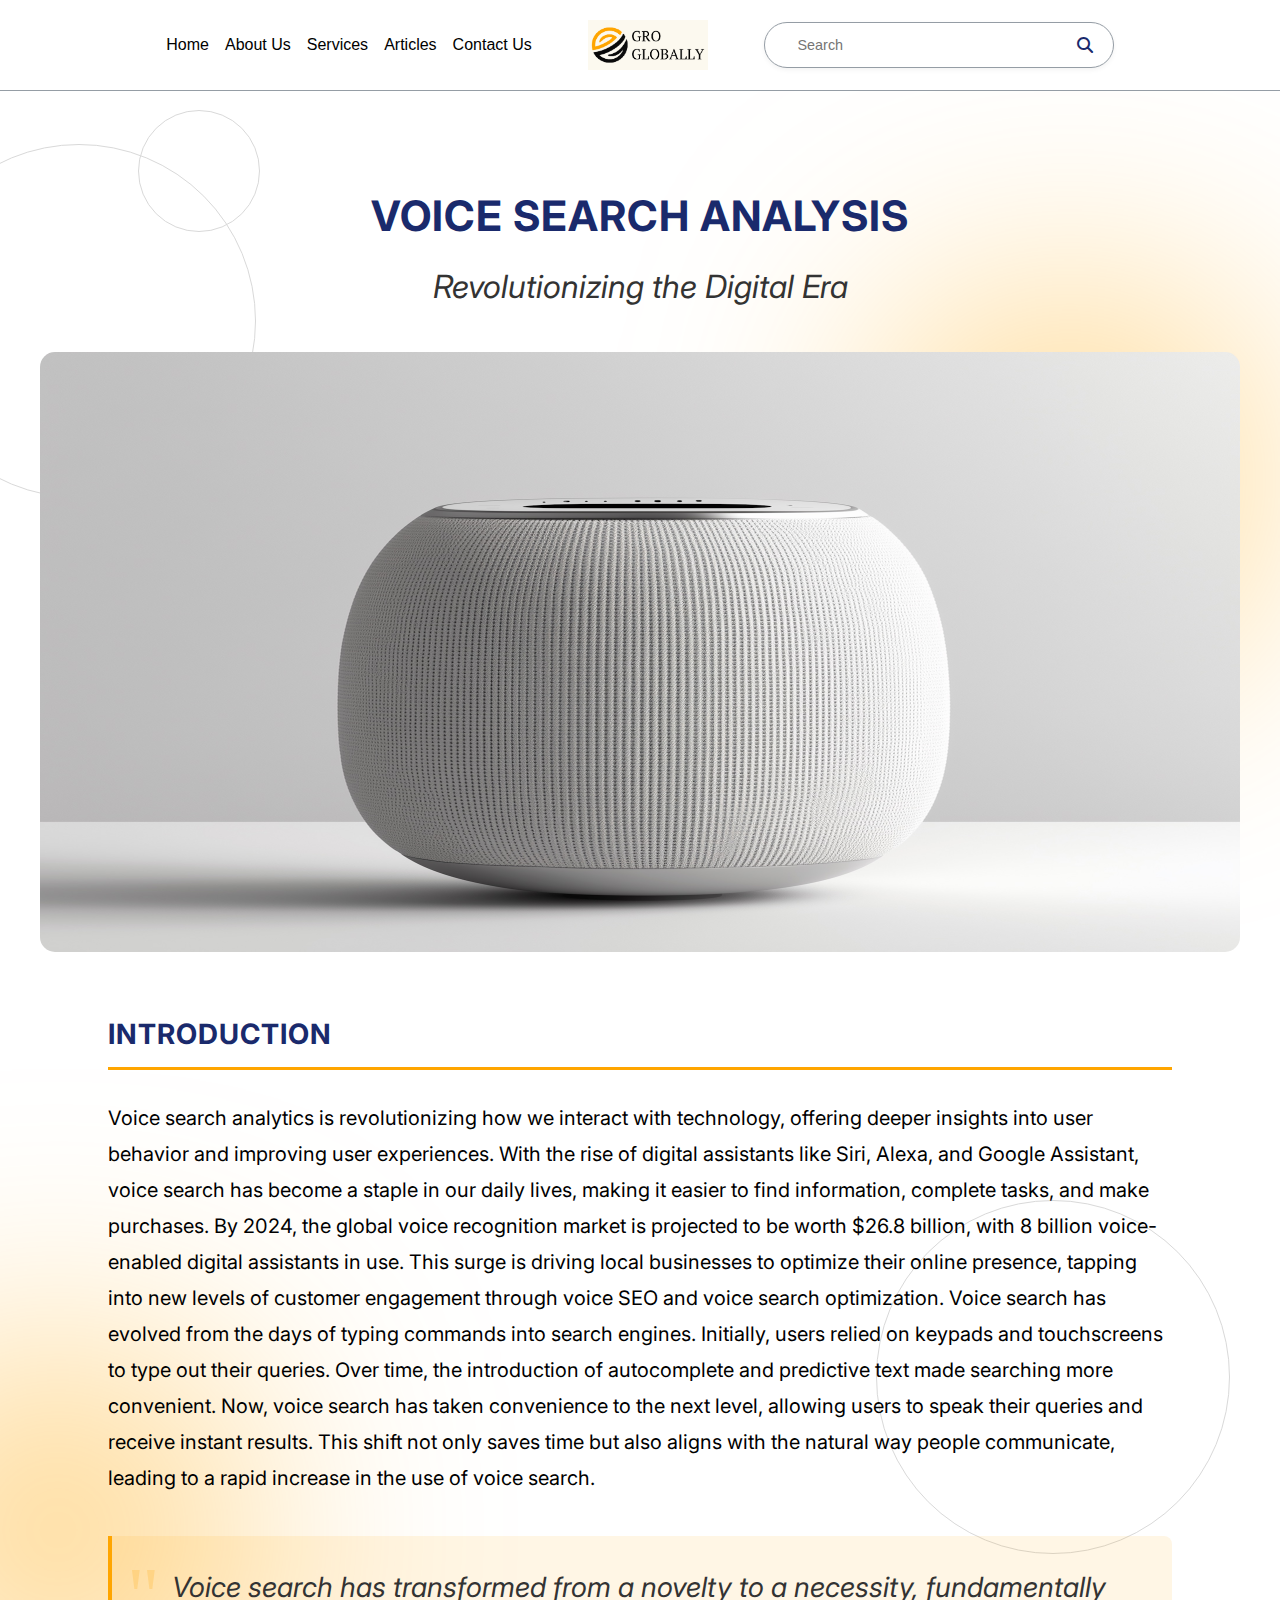
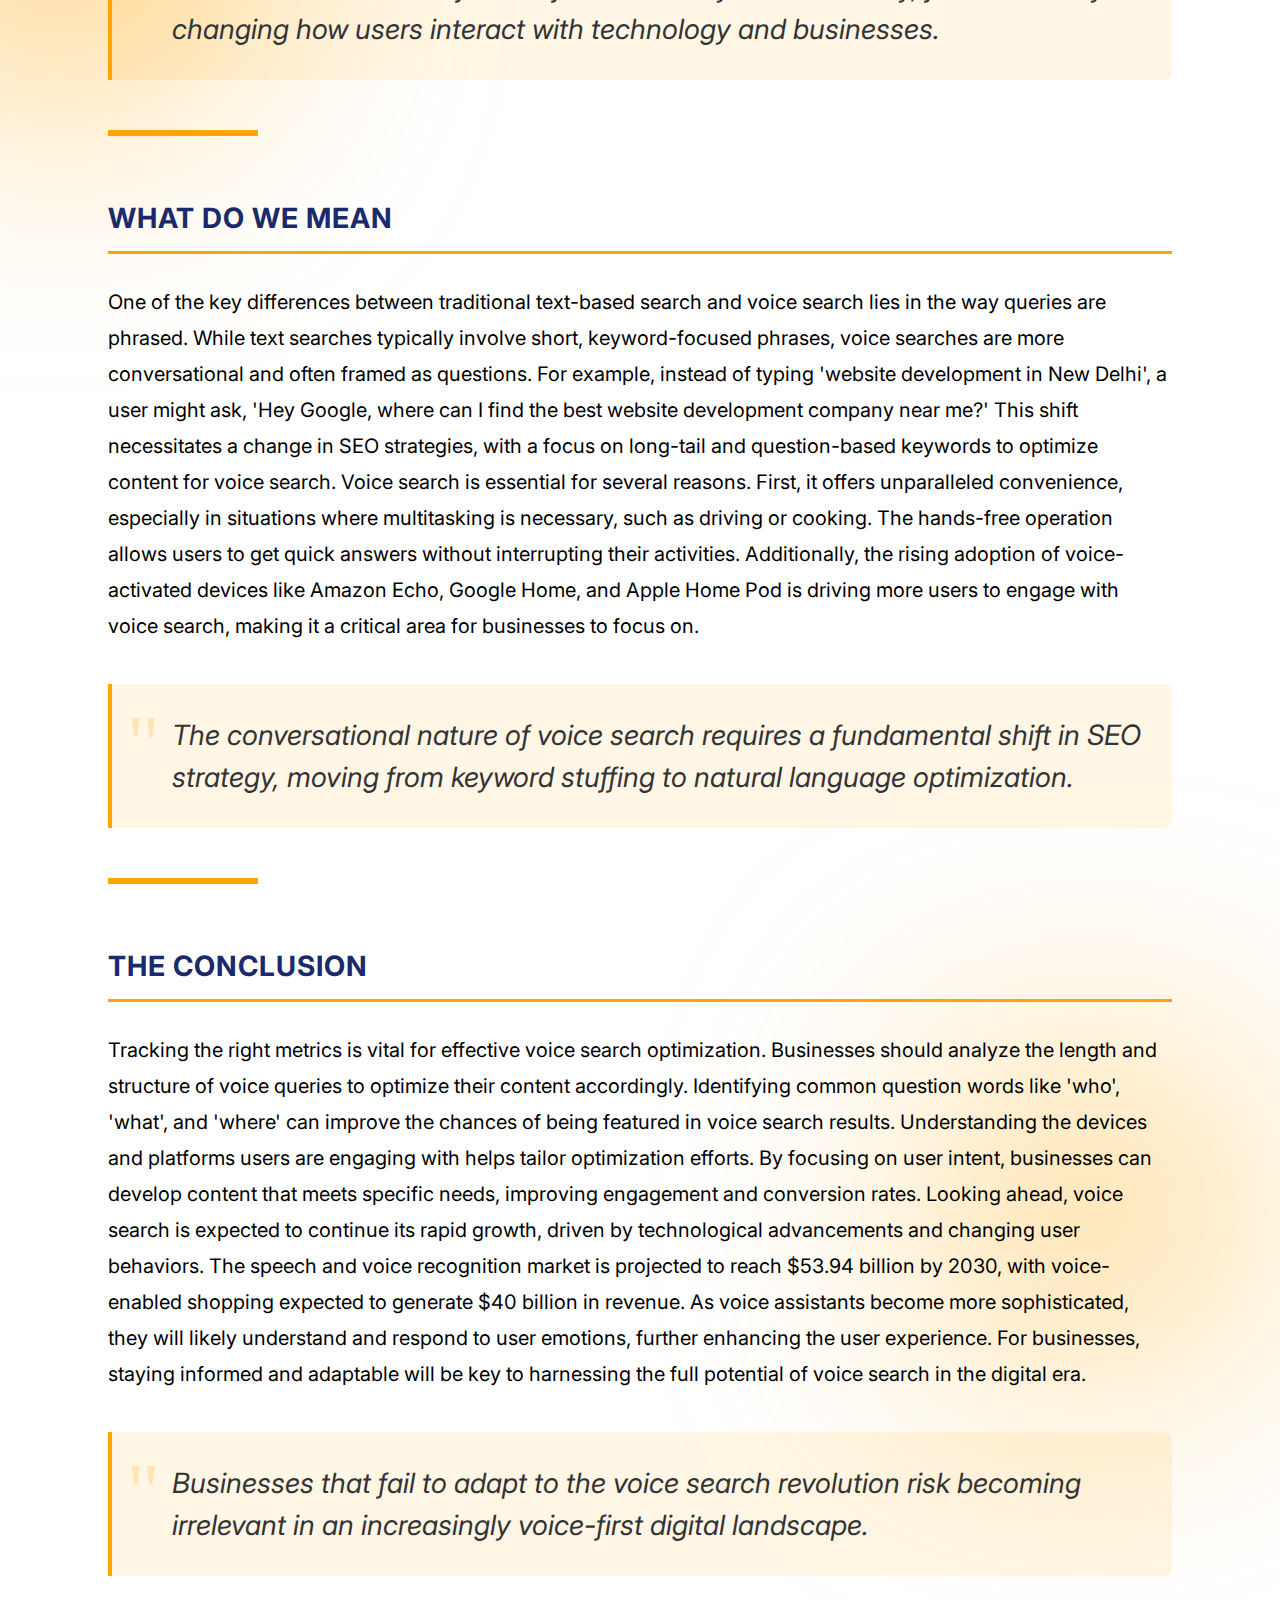
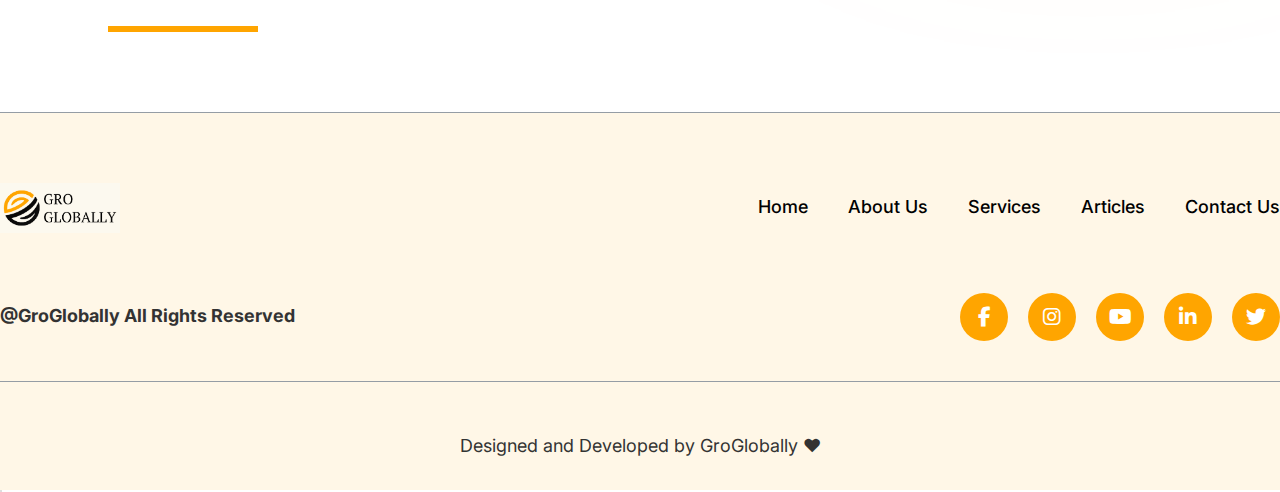
<file: vs.html>
<!DOCTYPE html>
<html lang="en">
<head>
    <meta charset="UTF-8">
    <meta name="viewport" content="width=device-width, initial-scale=1.0">
    <title>Voice Search Analysis - Revolutionizing the Digital Era</title>
    <link rel="preconnect" href="https://fonts.googleapis.com">
    <link rel="preconnect" href="https://fonts.gstatic.com" crossorigin>
    <link href="https://fonts.googleapis.com/css2?family=Inter:wght@300;400;500;600;700&display=swap" rel="stylesheet">
    <link rel="stylesheet" href="https://cdnjs.cloudflare.com/ajax/libs/font-awesome/6.4.0/css/all.min.css">
    <style>
        * {
            margin: 0;
            padding: 0;
            box-sizing: border-box;
        }
        
        body {
            font-family: 'Inter', sans-serif;
            background: #FFFFFF;
            color: #000000;
            line-height: 1.6;
            position: relative;
            min-height: 100vh;
        }
        
  
        
        /* Navbar Styles */
        .navbar {
            display: flex;
            justify-content: space-between;
            align-items: center;
            padding: 12px 80px;
            background: #FFF7E7;
            border-bottom: 1px solid #959DA5;
            position: sticky;
            top: 0;
            z-index: 100;
        }
        
        .logo {
            display: flex;
            flex-direction: column;
            align-items: center;
            font-weight: 700;
            color: #1a2a6c;
        }
        
        .logo span:first-child {
            font-size: 24px;
            line-height: 1;
        }
        
        .logo span:last-child {
            font-size: 20px;
            letter-spacing: 3px;
            margin-top: -5px;
        }
        
        .menu {
            display: flex;
            gap: 40px;
        }
        
        .menu a {
            text-decoration: none;
            font-weight: 500;
            font-size: 16px;
            color: #000000;
            transition: all 0.3s ease;
            position: relative;
        }
        
        .menu a:after {
            content: '';
            position: absolute;
            bottom: -5px;
            left: 0;
            width: 0;
            height: 2px;
            background: #FFA500;
            transition: width 0.3s;
        }
        
        .menu a:hover:after {
            width: 100%;
        }
        
        .menu a:hover {
            color: #1a2a6c;
        }
        
        .search-container {
            display: flex;
            align-items: center;
            background: #FFFFFF;
            border: 1px solid #959DA5;
            border-radius: 30px;
            padding: 8px 20px;
            width: 350px;
            box-shadow: 0 2px 5px rgba(0,0,0,0.05);
        }
        
        .search-container input {
            border: none;
            outline: none;
            width: 100%;
            font-size: 16px;
            padding: 4px 10px;
        }
        
        .search-container i {
            color: #1a2a6c;
            cursor: pointer;
        }
        
        /* Header Styles */
        .header {
            text-align: center;
            padding: 80px 0 40px;
            margin-top: 20px;
        }
        
        .header h1 {
            font-weight: 700;
            font-size: 42px;
            line-height: 1.2;
            margin-bottom: 20px;
            color: #1a2a6c;
            text-transform: uppercase;
            letter-spacing: 1px;
        }
        
        .header h2 {
            font-weight: 400;
            font-size: 32px;
            color: #333;
            max-width: 800px;
            margin: 0 auto;
            font-style: italic;
        }
        
  
        
        /* Content Sections */
        .content-section {
            max-width: 1064px;
            margin: 60px auto;
        }
        
        .section-heading {
            font-weight: 700;
            font-size: 28px;
            margin-bottom: 30px;
            padding-bottom: 10px;
            border-bottom: 3px solid #FFA500;
            color: #1a2a6c;
            text-transform: uppercase;
            letter-spacing: 1px;
        }
        
        .content-text {
            font-weight: 400;
            font-size: 20px;
            line-height: 1.8;
            margin-bottom: 30px;
        }
        
        .highlight-box {
            background: rgba(255, 165, 0, 0.1);
            border-left: 4px solid #FFA500;
            padding: 30px;
            margin: 40px 0;
            border-radius: 0 8px 8px 0;
            position: relative;
        }
        
        .highlight-box:before {
            content: '"';
            position: absolute;
            top: 20px;
            left: 15px;
            font-size: 80px;
            color: #FFA500;
            opacity: 0.2;
            font-family: Georgia, serif;
            line-height: 1;
        }
        
        .highlight-box p {
            font-size: 28px;
            line-height: 1.5;
            font-weight: 400;
            color: #333;
            padding-left: 30px;
            font-style: italic;
        }
        
        .decor-line {
            height: 6px;
            background: #FFA500;
            width: 150px;
            margin: 50px 0;
        }
        
        /* Stats Section */
        .stats-container {
            display: grid;
            grid-template-columns: repeat(auto-fit, minmax(250px, 1fr));
            gap: 30px;
            margin: 60px 0;
        }
        
        .stat-card {
            background: #FFF7E7;
            border-radius: 12px;
            padding: 30px;
            text-align: center;
            box-shadow: 0 5px 15px rgba(0,0,0,0.05);
            border: 1px solid #FFE0B2;
            transition: transform 0.3s ease;
        }
        
        .stat-card:hover {
            transform: translateY(-10px);
            box-shadow: 0 8px 25px rgba(0,0,0,0.1);
        }
        
        .stat-value {
            font-size: 42px;
            font-weight: 700;
            color: #1a2a6c;
            margin-bottom: 10px;
        }
        
        .stat-label {
            font-size: 18px;
            color: #333;
            font-weight: 500;
        }
        
        /* Footer Styles */
        .footer {
            background: #FFF7E7;
            border-top: 1px solid #959DA5;
            padding: 70px 0 30px;
            margin-top: 80px;
        }
        
        .footer-content {
            max-width: 1290px;
            margin: 0 auto;
        }
        
        .footer-top {
            display: flex;
            justify-content: space-between;
            align-items: center;
            margin-bottom: 60px;
            flex-wrap: wrap;
            gap: 30px;
        }
        
        .footer-logo {
            display: flex;
            flex-direction: column;
            align-items: center;
            font-weight: 700;
            color: #1a2a6c;
        }
        
        .footer-logo span:first-child {
            font-size: 24px;
            line-height: 1;
        }
        
        .footer-logo span:last-child {
            font-size: 20px;
            letter-spacing: 3px;
            margin-top: -5px;
        }
        
        .footer-menu {
            display: flex;
            gap: 40px;
            flex-wrap: wrap;
        }
        
        .footer-menu a {
            text-decoration: none;
            font-size: 18px;
            color: #000000;
            transition: all 0.3s ease;
            font-weight: 500;
        }
        
        .footer-menu a:hover {
            color: #FFA500;
        }
        
        .footer-middle {
            display: flex;
            justify-content: space-between;
            align-items: center;
            margin-bottom: 40px;
            flex-wrap: wrap;
            gap: 30px;
        }
        
        .copyright {
            font-weight: 700;
            font-size: 18px;
            color: #333;
        }
        
        .social-icons {
            display: flex;
            gap: 20px;
        }
        
        .social-icon {
            width: 48px;
            height: 48px;
            background: #FFA500;
            border-radius: 50%;
            display: flex;
            align-items: center;
            justify-content: center;
            color: white;
            font-size: 20px;
            transition: all 0.3s ease;
            text-decoration: none;
        }
        
        .social-icon:hover {
            transform: translateY(-5px);
            background: #1a2a6c;
        }
        
        .divider {
            height: 1px;
            background: #959DA5;
            margin: 30px 0;
        }
        
        .footer-bottom {
            text-align: center;
            font-size: 18px;
            color: #333;
            padding-top: 20px;
        }
        
        /* Responsive Design */
        @media (max-width: 1200px) {
            .navbar {
                padding: 12px 40px;
            }
            
            .menu {
                gap: 30px;
            }
            
            .search-container {
                width: 280px;
            }
        }
        
        @media (max-width: 992px) {
            .header {
                padding: 60px 0 30px;
            }
            
            .header h1 {
                font-size: 36px;
            }
            
            .header h2 {
                font-size: 26px;
            }
            
            .featured-image {
                height: 400px;
            }
            
            .featured-image h3 {
                font-size: 36px;
            }
            
            .featured-image p {
                font-size: 20px;
            }
            
            .section-heading {
                font-size: 24px;
            }
            
            .highlight-box p {
                font-size: 24px;
            }
        }
        
        @media (max-width: 768px) {
            .navbar {
                flex-direction: column;
                gap: 20px;
                padding: 20px;
            }
            
            .menu {
                flex-wrap: wrap;
                justify-content: center;
                gap: 20px;
            }
            
            .search-container {
                width: 100%;
                max-width: 350px;
            }
            
            .header h1 {
                font-size: 32px;
            }
            
            .header h2 {
                font-size: 22px;
            }
            
            .featured-image {
                height: 300px;
            }
            
            .featured-image h3 {
                font-size: 28px;
            }
            
            .section-heading {
                font-size: 22px;
            }
            
            .content-text {
                font-size: 18px;
            }
            
            .highlight-box p {
                font-size: 20px;
            }
            
            .footer-menu {
                justify-content: center;
            }
            
            .footer-top, .footer-middle {
                justify-content: center;
                text-align: center;
            }
        }
        
        @media (max-width: 480px) {
            .featured-image h3 {
                font-size: 24px;
                padding: 0 15px;
            }
            
            .featured-image p {
                font-size: 18px;
                padding: 0 15px;
            }
            
            .highlight-box p {
                font-size: 9px;
            }
            
            .stat-value {
                font-size: 36px;
            }
        }
/* Outer navbar container */

.navbar {
  background-color: white;
  padding: 0 5%; /* proportional left & right space */
}
.navbar-content {
  max-width: 1290px;  /* same as footer */
  margin: 0 auto;     /* center horizontally */
  display: flex;
  align-items: center;
  justify-content: space-between;
  gap: 40px;          /* space between nav items, logo, search */
  padding: 20px 0;    /* vertical padding only */
}


.nav-menu {
  display: flex;
  gap: 1rem; /* proportional gap between nav items */
}

.nav-menu a {
  text-decoration: none;
  color: black;
  font-weight: normal;
  font-family: Arial, Helvetica, sans-serif;
  font-size: 1rem;
}

.logo {
  margin: 0 1rem; /* small space around logo */
  flex-shrink: 0;
}

.search-container {
  display: flex;
  align-items: center;
  gap: 1rem;
}

.search-container input {
  padding: 0.4rem 0.8rem;
  font-size: 0.9rem;
}

.featured-image {
    display: flex;
    justify-content: center;
    align-items: center;
}


.featured-image img {
    border-radius: 15px; /* curves the edges */
    display: block;
}
.ellipse {
    position: absolute;
    border: 1px solid #D9D9D9;
    border-radius: 50%;
    z-index: -1; /* keep behind content */
}

.ellipse-130 {
    width: 354px; height: 354px;
    left: -98px; top: 144px;
}
.ellipse-139 {
    width: 122px; height: 122px;
    left: 138px; top: 110px;
}
.ellipse-140 {
    width: 109px; height: 109px;
    right: 50px; top: 650px;
}
.ellipse-136 {
    width: 354px; height: 354px;
    right: 50px; top: 1200px;
}


.orange-blur {
    position: absolute;
    background: #FFA500;
    filter: blur(150px);
    border-radius: 50%;
    z-index: -2; /* behind ellipses */
}

.orange-131 { width: 260px; height: 260px; right: 80px; top: 350px; }
.orange-132 { width: 260px; height: 260px; left: -72px; top: 1400px;}
.orange-133 { width: 224px; height: 224px; right: 80px; top: 2700px; }





    </style>
</head>
<body>
    <!-- Navbar -->
    <!-- Navbar -->
<nav class="navbar">
  <div class="navbar-content">
    <div class="nav-menu">
      <a href="index.html">Home</a>
      <a href="aboutindex.html">About Us</a>
      <a href="service.html">Services</a>
      <a href="blogs.html">Articles</a>
      <a href="contactus.html">Contact Us</a>
    </div>

    <div class="logo">
            <img src="groglobally-logo.png" alt="Description"style="width: 120px; height: auto;"/>

    </div>

    <div class="search-container">
      <input type="text" placeholder="Search">
      <i class="fas fa-search"></i>
    </div>
  </div>
</nav>

    
    <div class="container">
        <!-- Header -->
        <header class="header" id="home">
            <h1>Voice Search Analysis</h1>
            <h2>Revolutionizing the Digital Era</h2>
        </header>
        
        <!-- Featured Image -->
        <div class="featured-image">
    <img src="Voice_Search_Analysis.png" alt="Website Logo" width="1200" height="600">
</div>

        <!-- Introduction Section -->
        <section class="content-section">
            <h3 class="section-heading">Introduction</h3>
            <div class="content-text">
                Voice search analytics is revolutionizing how we interact with technology, offering deeper insights into user behavior and improving user experiences. With the rise of digital assistants like Siri, Alexa, and Google Assistant, voice search has become a staple in our daily lives, making it easier to find information, complete tasks, and make purchases.
            
                By 2024, the global voice recognition market is projected to be worth $26.8 billion, with 8 billion voice-enabled digital assistants in use. This surge is driving local businesses to optimize their online presence, tapping into new levels of customer engagement through voice SEO and voice search optimization.
                            Voice search has evolved from the days of typing commands into search engines. Initially, users relied on keypads and touchscreens to type out their queries. Over time, the introduction of autocomplete and predictive text made searching more convenient. Now, voice search has taken convenience to the next level, allowing users to speak their queries and receive instant results. This shift not only saves time but also aligns with the natural way people communicate, leading to a rapid increase in the use of voice search.
            </div>
            
      
            
            <div class="highlight-box">
                <p>Voice search has transformed from a novelty to a necessity, fundamentally changing how users interact with technology and businesses.</p>
            </div>
            
            <div class="decor-line"></div>
        </section>
        
        <!-- What Do We Mean Section -->
        <section class="content-section">
            <h3 class="section-heading">What Do We Mean</h3>
            <div class="content-text">
                One of the key differences between traditional text-based search and voice search lies in the way queries are phrased. While text searches typically involve short, keyword-focused phrases, voice searches are more conversational and often framed as questions. For example, instead of typing 'website development in New Delhi', a user might ask, 'Hey Google, where can I find the best website development company near me?' This shift necessitates a change in SEO strategies, with a focus on long-tail and question-based keywords to optimize content for voice search.

                Voice search is essential for several reasons. First, it offers unparalleled convenience, especially in situations where multitasking is necessary, such as driving or cooking. The hands-free operation allows users to get quick answers without interrupting their activities. Additionally, the rising adoption of voice-activated devices like Amazon Echo, Google Home, and Apple Home Pod is driving more users to engage with voice search, making it a critical area for businesses to focus on.
  
            </div>
            
            <div class="highlight-box">
                <p>The conversational nature of voice search requires a fundamental shift in SEO strategy, moving from keyword stuffing to natural language optimization.</p>
            </div>
            
            <div class="decor-line"></div>
        </section>
        
        <!-- Conclusion Section -->
        <section class="content-section">
            <h3 class="section-heading">The Conclusion</h3>
            <div class="content-text">
                Tracking the right metrics is vital for effective voice search optimization. Businesses should analyze the length and structure of voice queries to optimize their content accordingly. Identifying common question words like 'who', 'what', and 'where' can improve the chances of being featured in voice search results. Understanding the devices and platforms users are engaging with helps tailor optimization efforts. By focusing on user intent, businesses can develop content that meets specific needs, improving engagement and conversion rates.
  
                Looking ahead, voice search is expected to continue its rapid growth, driven by technological advancements and changing user behaviors. The speech and voice recognition market is projected to reach $53.94 billion by 2030, with voice-enabled shopping expected to generate $40 billion in revenue. As voice assistants become more sophisticated, they will likely understand and respond to user emotions, further enhancing the user experience. For businesses, staying informed and adaptable will be key to harnessing the full potential of voice search in the digital era.
            </div>
            
            <div class="highlight-box">
                <p>Businesses that fail to adapt to the voice search revolution risk becoming irrelevant in an increasingly voice-first digital landscape.</p>
            </div>
            
            <div class="decor-line"></div>
        </section>
    </div>
    
    <!-- Footer -->
    <footer class="footer">
        <div class="container">
            <div class="footer-content">
                <div class="footer-top">
                                   <img src="groglobally-logo.png" alt="Description"style="width: 120px; height: auto;"/>

                
                   <div class="footer-menu">
    <a href="index.html">Home</a>
    <a href="aboutindex.html">About Us</a>
    <a href="service.html">Services</a>
    <a href="blogs.html">Articles</a>
    <a href="contactus.html">Contact Us</a>
</div>
                </div>
                
                <div class="footer-middle">
                    <div class="copyright">@GroGlobally All Rights Reserved</div>
                    <div class="social-icons">
                        <a href="#" class="social-icon"><i class="fab fa-facebook-f"></i></a>
                        <a href="#" class="social-icon"><i class="fab fa-instagram"></i></a>
                        <a href="#" class="social-icon"><i class="fab fa-youtube"></i></a>
                        <a href="#" class="social-icon"><i class="fab fa-linkedin-in"></i></a>
                        <a href="#" class="social-icon"><i class="fab fa-twitter"></i></a>
                    </div>
                </div>
                
                <div class="divider"></div>
                
                <div class="footer-bottom">
                    <p>Designed and Developed by GroGlobally ❤</p>
                </div>
            </div>
        </div>
    </footer>
    <div class="ellipse ellipse-130"></div>
<div class="ellipse ellipse-139"></div>
<div class="ellipse ellipse-140"></div>
<div class="ellipse ellipse-136"></div>
<div class="ellipse ellipse-137"></div>
<div class="ellipse ellipse-138"></div>

<div class="orange-blur orange-131"></div>
<div class="orange-blur orange-132"></div>
<div class="orange-blur orange-133"></div>
<div class="orange-blur orange-134"></div>
<div class="orange-blur orange-135"></div>
    <script>
        // Smooth scrolling for anchor links
        document.querySelectorAll('a[href^="#"]').forEach(anchor => {
            anchor.addEventListener('click', function (e) {
                e.preventDefault();
                
                const targetId = this.getAttribute('href');
                if(targetId === '#') return;
                
                const targetElement = document.querySelector(targetId);
                if(targetElement) {
                    window.scrollTo({
                        top: targetElement.offsetTop - 80,
                        behavior: 'smooth'
                    });
                }
            });
        });
        
        // Add animation to stats when they come into view
        const observer = new IntersectionObserver((entries) => {
            entries.forEach(entry => {
                if (entry.isIntersecting) {
                    entry.target.style.opacity = "1";
                    entry.target.style.transform = "translateY(0)";
                }
            });
        }, { threshold: 0.1 });
        
        document.querySelectorAll('.stat-card').forEach(card => {
            card.style.opacity = "0";
            card.style.transform = "translateY(20px)";
            card.style.transition = "opacity 0.5s ease, transform 0.5s ease";
            observer.observe(card);
        });
    </script>
</body>
</html>
</file>
<file: aboutstyle.css>
/* Global reset & fonts */
* {
    box-sizing: border-box;
}

html, body {
    height: 100%; /* full height */
    margin: 0;
    padding: 0;
}

body {
    display: flex;
    flex-direction: column; /* allow footer stick */
    min-height: 100vh;
    font-family: 'Inter', sans-serif;
}

h1, h2, h3, p, a {
    margin: 0;
    padding: 0;
    font-family: 'Inter', sans-serif;
}

a {
    text-decoration: none;
    color: inherit;
}

/* Navbar */
.navbar {
    box-sizing: border-box;
    display: flex;
    flex-direction: row;
    justify-content: center;
    align-items: center;
    padding: 8px 80px;
    gap: 150px;
    width: 100%; /* changed from 1440px */
    height: 70px;
    margin: 0 auto;
    background: #FFF7E7;
    border: 1px solid #959DA5;
}

.navbar .container {
    display: flex;
    justify-content: space-between;
    align-items: center;
    width: 100%;
    max-width: 1280px;
    margin: 0 auto;
}

.logo img {
    width: 165px;
    height: 54px;
}

.nav-menu {
    display: flex;
    flex-direction: row;
    justify-content: center;
    align-items: center;
    gap: 16px;
    width: 327px;
    height: 54px;
}

.nav-menu a {
    font-family: 'Inter';
    font-style: normal;
    font-weight: 400;
    font-size: 13px;
    line-height: 23px;
    color: #000000;
}

.search-bar {
    display: flex;
    flex-direction: row;
    align-items: center;
    padding: 8px 32px;
    width: 350px;
    height: 40px;
    background: #FFFFFF;
    border: 1px solid #959DA5;
    border-radius: 30px;
}

.search-bar input {
    width: 100%;
    border: none;
    outline: none;
    font-family: 'Inter';
    font-style: normal;
    font-weight: 400;
    font-size: 13px;
    line-height: 23px;
    color: #000000;
}

/* Container */
.container {
    max-width: 1280px;
    margin: 0 auto;
    padding: 80px 20px;
    flex: 1; /* allow content to expand */
}

/* Section Title */
.section-title {
    font-size: 76px;
    font-weight: 700;
    text-align: center;
    margin-bottom: 60px;
}

/* About Points */
.about-point {
    display: flex;
    align-items: center;
    gap: 40px;
    margin-bottom: 80px;
}

.point-1 .about-img,
.point-3 .about-img {
    flex: 0 0 490px;
}

.point-2 {
    flex-direction: row-reverse;
}

.about-text {
    flex: 1;
}

.about-text h2 {
    font-size: 39px;
    font-weight: 700;
    margin-bottom: 20px;
}

.about-text p {
    font-size: 25px;
    line-height: 1.32;
    color: #000;
}

.btn-outline {
    display: inline-block;
    margin-top: 20px;
    padding: 14px 56px;
    font-size: 20px;
    border: 2px solid #000;
    border-radius: 33px;
    background: #fff;
}

/* Decorative blurs */
.about-section::before,
.about-section::after {
    content: '';
    position: absolute;
    border-radius: 50%;
    background: #FFA500;
    filter: blur(150px);
    z-index: -1;
}

.about-section::before {
    width: 300px;
    height: 300px;
    top: 40px;
    right: 100px;
}

.about-section::after {
    width: 300px;
    height: 300px;
    bottom: 100px;
    left: 50px;
}

/* Divider */
.divider {
    border: none;
    border-top: 1px solid #959DA5;
    margin: 60px 0;
}

/* Client Stories */
.client-stories h2 {
    font-size: 39px;
    text-align: center;
    margin-bottom: 40px;
}

.story-wrap {
    display: flex;
    max-width: 1188px;
    margin: 0 auto;
    gap: 40px;
    align-items: center;
}

.video-thumb {
    flex: 0 0 586px;
    position: relative;
    border: 12px solid #FFA500;
    border-radius: 33px;
    padding-bottom: 56%;
    background: #fff;
}

.play-btn {
    position: absolute;
    top: 50%;
    left: 50%;
    transform: translate(-50%, -50%);
    background: #FFA500;
    color: #fff;
    width: 80px;
    height: 80px;
    border-radius: 50%;
    font-size: 36px;
    border: none;
    cursor: pointer;
}

/* Previous Works */
.previous-works h2 {
    font-size: 39px;
    text-align: center;
    margin-bottom: 40px;
}

.works-carousel {
    display: flex;
    overflow-x: auto;
    gap: 30px;
    padding-bottom: 20px;
    margin-bottom: 40px;
}

.work-item {
    min-width: 320px;
    background: #fff;
    border: 1px solid #959DA5;
    border-radius: 20px;
    flex-shrink: 0;
}

.work-img {
    height: 174px;
    background: #eee;
    border-top-left-radius: 20px;
    border-top-right-radius: 20px;
}

.work-content {
    padding: 20px;
}

.work-content h4 {
    font-size: 25px;
    font-weight: 700;
    margin-bottom: 10px;
}

.work-content p {
    font-size: 16px;
    line-height: 1.2;
    text-align: justify;
    margin-bottom: 10px;
}

.center-btn {
    display: block;
    margin: 0 auto;
}

/* Footer */
.site-footer {
    box-sizing: border-box;
    display: flex;
    flex-direction: column;
    align-items: center;
    padding: 70px;
    width: 100%; /* changed from 1440px */
    margin: 0 auto;
    background: #FFF7E7;
    border: 1px solid #959DA5;
    margin-top: auto; /* ensures stick to bottom */
}

.footer-container {
    max-width: 1290px;
    width: 100%;
    margin: 0 auto;
    text-align: center;
}

.footer-logo {
    width: 217px;
    height: 67px;
    margin-bottom: 20px;
}

.footer-nav {
    display: flex;
    flex-direction: row;
    justify-content: center;
    align-items: center;
    gap: 31px;
    margin-bottom: 30px;
}

.footer-nav a {
    font-family: 'Inter';
    font-style: normal;
    font-weight: 400;
    font-size: 20px;
    line-height: 30px;
    color: #000000;
}

.social-icons {
    display: flex;
    flex-direction: row;
    justify-content: center;
    align-items: center;
    gap: 30px;
    margin-bottom: 30px;
}

.icon {
    width: 48px;
    height: 48px;
    border-radius: 50%;
    background-color: #FFA500;
    display: inline-block;
    position: relative;
}

.footer-line {
    width: 100%;
    height: 1px;
    background: #959DA5;
    margin: 30px 0;
}

.footer-bottom {
    display: flex;
    flex-direction: row;
    justify-content: space-between;
    align-items: center;
    width: 100%;
    margin-bottom: 30px;
}

.copyright {
    font-family: 'Inter';
    font-style: normal;
    font-weight: 700;
    font-size: 20px;
    line-height: 24px;
    color: #000000;
}

.social-icons-bottom {
    display: flex;
    gap: 30px;
}

.credits {
    font-family: 'Inter';
    font-style: normal;
    font-weight: 400;
    font-size: 20px;
    line-height: 30px;
    color: #000000;
}
</file>
